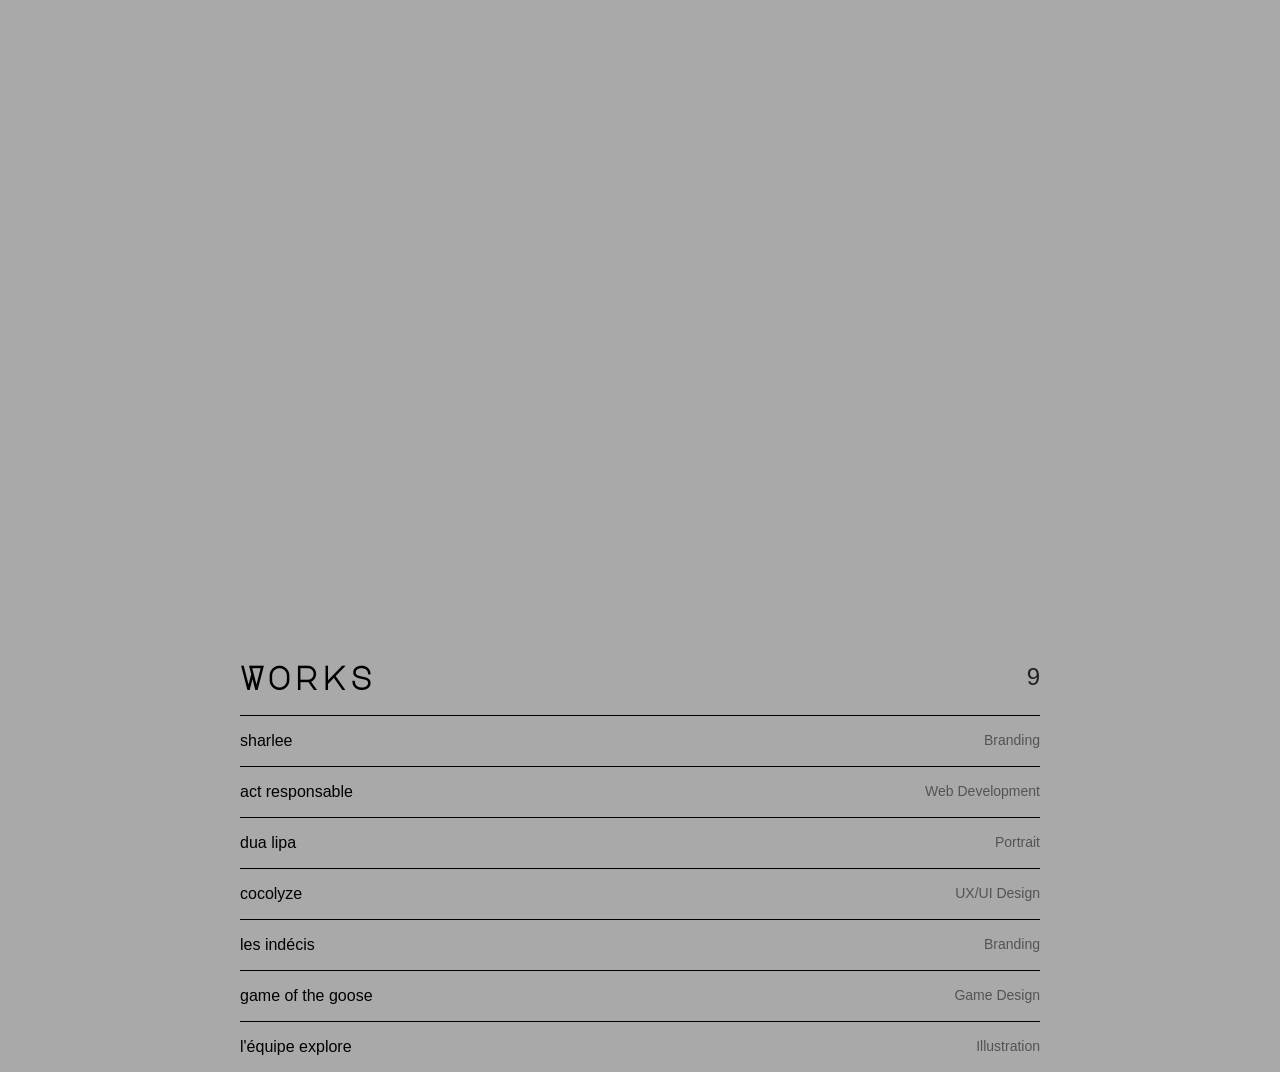
<file: 000index.html>
<!DOCTYPE html>
<html lang="en">
<head>
    <meta charset="UTF-8">
    <meta name="viewport" content="width=device-width, initial-scale=1.0">
    <title>dduyg/WRKS</title>
    <link href="https://fonts.googleapis.com/css2?family=Major+Mono+Display&display=swap" rel="stylesheet">
    <style>
        body {
            margin: 0;
            padding: 0;
            background-color: #A9A9A9;
            color: black;
            font-family: Arial, sans-serif;
        }     
        main {
            width: 90%;
            max-width: 800px;
            margin: 50% auto 0;
        }
        
        header {
            display: flex;
            justify-content: space-between;
            align-items: center;
        }
        header h1 {
            font-size: 2rem;
            letter-spacing: 0.1em;
            font-family: "Major Mono Display", monospace;
        }
        header .number {
            font-size: 1.5rem;
            opacity: 0.8;       
        }
        
        .item {
            display: flex;
            justify-content: space-between;
            padding: 1rem 0;
            border-top: 0.09375em solid;
        }
        .name {
            text-transform: lowercase;
        }
        .type {
            font-size: 14px;
            opacity: 0.5;
        }
    </style>
</head>
<body>
<main>
    <header>
        <h1>Works</h1>
        <span class="number">9</span>
    </header>
        
        <div class="item">
            <span class="name">sharlee</span>
            <span class="type">Branding</span>
        </div>
        <div class="item">
            <span class="name">act responsable</span>
            <span class="type">Web Development</span>
        </div>
        <div class="item">
            <span class="name">dua lipa</span>
            <span class="type">Portrait</span>
        </div>
        <div class="item">
            <span class="name">cocolyze</span>
            <span class="type">UX/UI Design</span>
        </div>
        <div class="item">
            <span class="name">les indécis</span>
            <span class="type">Branding</span>
        </div>
        <div class="item">
            <span class="name">game of the goose</span>
            <span class="type">Game Design</span>
        </div>
        <div class="item">
            <span class="name">l'équipe explore</span>
            <span class="type">Illustration</span>
        </div>
</main>
</body>
</html>
</file>
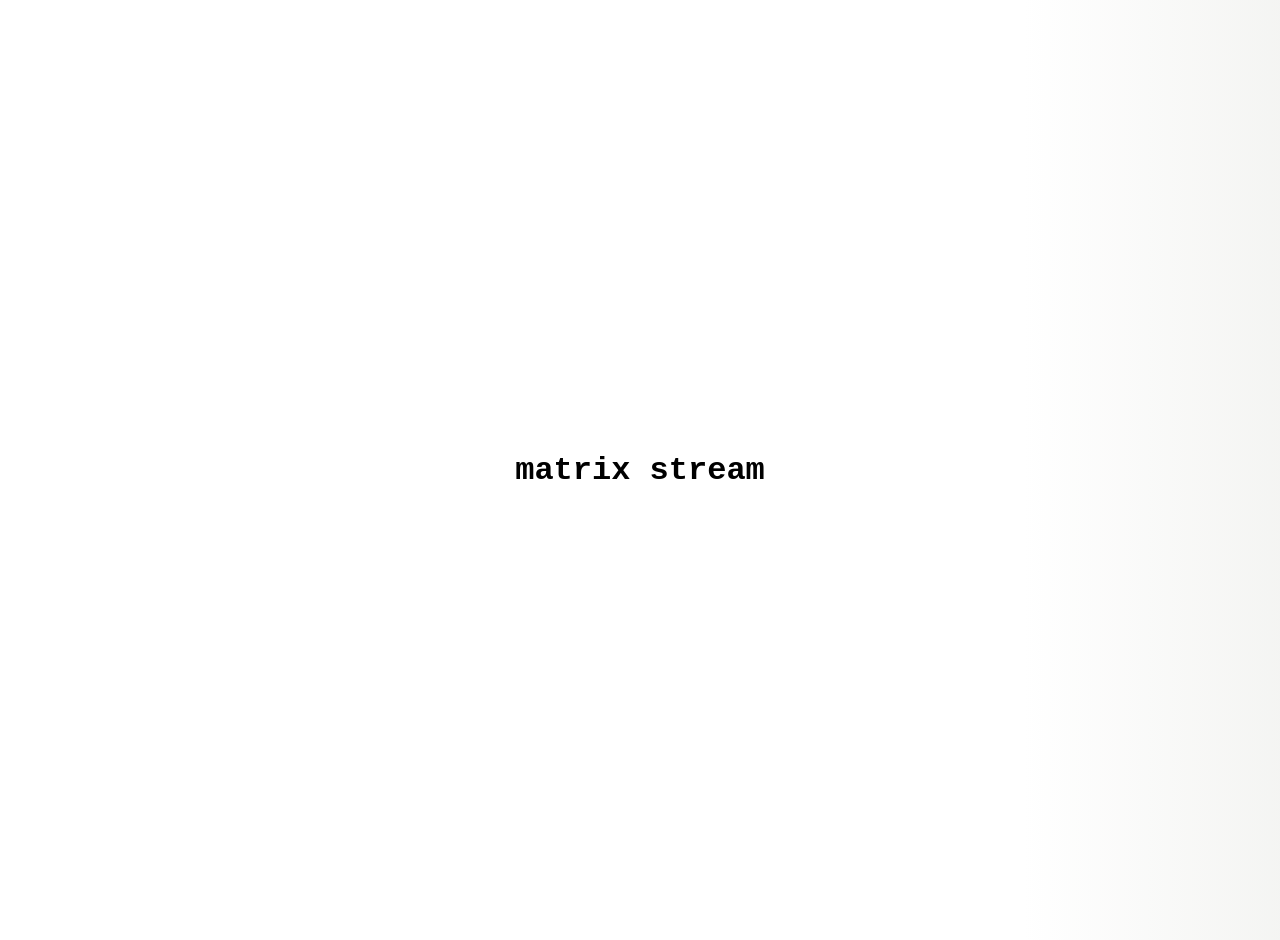
<file: Fonts✒️dex.html>
<!DOCTYPE html>
<html lang="en">
<head>
  <meta charset="UTF-8">
  <meta name="viewport" content="width=device-width, initial-scale=1.0">
  <title>Liminal Loop</title>
  <style>    
@font-face {
  font-family: "Apres RE";
  src: url("https://c-p.rmcdn1.net/hosted-fonts/webtype-fallback/Apres RE/Montserrat-BoldItalic.woff2") format("woff2");
  font-style: italic;
  font-weight: 700;
}
@font-face {
  font-family: "Apres RE";
  src: url("https://c-p.rmcdn1.net/hosted-fonts/webtype-fallback/Apres RE/Montserrat-Bold.woff2") format("woff2");
  font-style: normal;
  font-weight: 700;
}
@font-face {
  font-family: "Apres RE";
  src: url("https://c-p.rmcdn1.net/hosted-fonts/webtype-fallback/Apres RE/Montserrat-Italic.woff2") format("woff2");
  font-style: italic;
  font-weight: 400;
}
@font-face {
  font-family: "Apres RE";
  src: url("https://c-p.rmcdn1.net/hosted-fonts/webtype-fallback/Apres RE/Montserrat-Regular.woff2") format("woff2");
  font-style: normal;
  font-weight: 400;
}
@font-face {
  font-family: "Benton Modern RE";
  src: url("https://c-p.rmcdn1.net/hosted-fonts/webtype-fallback/Benton Modern RE/Lora-BoldItalic.woff2") format("woff2");
  font-style: italic;
  font-weight: 700;
}
@font-face {
  font-family: "Benton Modern RE";
  src: url("https://c-p.rmcdn1.net/hosted-fonts/webtype-fallback/Benton Modern RE/Lora-Bold.woff2") format("woff2");
  font-style: normal;
  font-weight: 700;
}
@font-face {
  font-family: "Benton Modern RE";
  src: url("https://c-p.rmcdn1.net/hosted-fonts/webtype-fallback/Benton Modern RE/Lora-Italic.woff2") format("woff2");
  font-style: italic;
  font-weight: 400;
}
@font-face {
  font-family: "Benton Modern RE";
  src: url("https://c-p.rmcdn1.net/hosted-fonts/webtype-fallback/Benton Modern RE/Lora-Regular.woff2") format("woff2");
  font-style: normal;
  font-weight: 400;
}
@font-face {
  font-family: "Benton Sans RE";
  src: url("https://c-p.rmcdn1.net/hosted-fonts/webtype-fallback/Benton Sans RE/OpenSans-BoldItalic.woff2") format("woff2");
  font-style: italic;
  font-weight: 700;
}
@font-face {
  font-family: "Benton Sans RE";
  src: url("https://c-p.rmcdn1.net/hosted-fonts/webtype-fallback/Benton Sans RE/OpenSans-Bold.woff2") format("woff2");
  font-style: normal;
  font-weight: 700;
}
@font-face {
  font-family: "Benton Sans RE";
  src: url("https://c-p.rmcdn1.net/hosted-fonts/webtype-fallback/Benton Sans RE/OpenSans-Italic.woff2") format("woff2");
  font-style: italic;
  font-weight: 400;
}
@font-face {
  font-family: "Benton Sans RE";
  src: url("https://c-p.rmcdn1.net/hosted-fonts/webtype-fallback/Benton Sans RE/OpenSans-Regular.woff2") format("woff2");
  font-style: normal;
  font-weight: 400;
}
@font-face {
  font-family: "Calibri";
  src: url("https://c-p.rmcdn1.net/hosted-fonts/webtype-fallback/Calibri/OpenSans-Bold.woff2") format("woff2");
  font-style: normal;
  font-weight: 700;
}
@font-face {
  font-family: "Calibri";
  src: url("https://c-p.rmcdn1.net/hosted-fonts/webtype-fallback/Calibri/OpenSans-Italic.woff2") format("woff2");
  font-style: italic;
  font-weight: 400;
}
@font-face {
  font-family: "Calibri";
  src: url("https://c-p.rmcdn1.net/hosted-fonts/webtype-fallback/Calibri/OpenSans-Regular.woff2") format("woff2");
  font-style: normal;
  font-weight: 400;
}
@font-face {
  font-family: "Farnham Display";
  src: url("https://c-p.rmcdn1.net/hosted-fonts/webtype-fallback/Farnham Display/PlayfairDisplay-Italic.woff2") format("woff2");
  font-style: italic;
  font-weight: 300;
}
@font-face {
  font-family: "Farnham Display";
  src: url("https://c-p.rmcdn1.net/hosted-fonts/webtype-fallback/Farnham Display/PlayfairDisplay-Regular.woff2") format("woff2");
  font-style: normal;
  font-weight: 300;
}
@font-face {
  font-family: "Farnham Text";
  src: url("https://c-p.rmcdn1.net/hosted-fonts/webtype-fallback/Farnham Text/PlayfairDisplay-BoldItalic.woff2") format("woff2");
  font-style: italic;
  font-weight: 700;
}
@font-face {
  font-family: "Farnham Text";
  src: url("https://c-p.rmcdn1.net/hosted-fonts/webtype-fallback/Farnham Text/PlayfairDisplay-Bold.woff2") format("woff2");
  font-style: normal;
  font-weight: 700;
}
@font-face {
  font-family: "Farnham Text";
  src: url("https://c-p.rmcdn1.net/hosted-fonts/webtype-fallback/Farnham Text/PlayfairDisplay-MediumItalic.woff2") format("woff2");
  font-style: italic;
  font-weight: 400;
}
@font-face {
  font-family: "Farnham Text";
  src: url("https://c-p.rmcdn1.net/hosted-fonts/webtype-fallback/Farnham Text/PlayfairDisplay-Medium.woff2") format("woff2");
  font-style: normal;
  font-weight: 400;
}
@font-face {
  font-family: "Freight Big";
  src: url("https://c-p.rmcdn1.net/hosted-fonts/webtype-fallback/Freight Big/PlayfairDisplay-Black.woff2") format("woff2");
  font-style: normal;
  font-weight: 900;
}
@font-face {
  font-family: "Freight Big";
  src: url("https://c-p.rmcdn1.net/hosted-fonts/webtype-fallback/Freight Big/PlayfairDisplay-Bold.woff2") format("woff2");
  font-style: normal;
  font-weight: 700;
}
@font-face {
  font-family: "Freight Big";
  src: url("https://c-p.rmcdn1.net/hosted-fonts/webtype-fallback/Freight Big/PlayfairDisplay-Medium.woff2") format("woff2");
  font-style: normal;
  font-weight: 500;
}
@font-face {
  font-family: "Georgia Pro";
  src: url("https://c-p.rmcdn1.net/hosted-fonts/webtype-fallback/Georgia Pro/Gelasio-Bold.woff2") format("woff2");
  font-style: normal;
  font-weight: 900;
}
@font-face {
  font-family: "Georgia Pro";
  src: url("https://c-p.rmcdn1.net/hosted-fonts/webtype-fallback/Georgia Pro/Gelasio-BoldItalic.woff2") format("woff2");
  font-style: italic;
  font-weight: 700;
}
@font-face {
  font-family: "Georgia Pro";
  src: url("https://c-p.rmcdn1.net/hosted-fonts/webtype-fallback/Georgia Pro/Gelasio-Bold.woff2") format("woff2");
  font-style: normal;
  font-weight: 700;
}
@font-face {
  font-family: "Georgia Pro";
  src: url("https://c-p.rmcdn1.net/hosted-fonts/webtype-fallback/Georgia Pro/Gelasio-Italic.woff2") format("woff2");
  font-style: italic;
  font-weight: 400;
}
@font-face {
  font-family: "Georgia Pro";
  src: url("https://c-p.rmcdn1.net/hosted-fonts/webtype-fallback/Georgia Pro/Gelasio-SemiBoldItalic.woff2") format("woff2");
  font-style: italic;
  font-weight: 600;
}
@font-face {
  font-family: "Georgia Pro";
  src: url("https://c-p.rmcdn1.net/hosted-fonts/webtype-fallback/Georgia Pro/Gelasio-SemiBold.woff2") format("woff2");
  font-style: normal;
  font-weight: 600;
}
@font-face {
  font-family: "Georgia Pro";
  src: url("https://c-p.rmcdn1.net/hosted-fonts/webtype-fallback/Georgia Pro/Gelasio-Regular.woff2") format("woff2");
  font-style: normal;
  font-weight: 400;
}
@font-face {
  font-family: "Gill Sans";
  src: url("https://c-p.rmcdn1.net/hosted-fonts/webtype-fallback/Gill Sans/Cabin-Bold.woff2") format("woff2");
  font-style: normal;
  font-weight: 700;
}
@font-face {
  font-family: "Gill Sans";
  src: url("https://c-p.rmcdn1.net/hosted-fonts/webtype-fallback/Gill Sans/Cabin-Italic.woff2") format("woff2");
  font-style: italic;
  font-weight: 400;
}
@font-face {
  font-family: "Gill Sans";
  src: url("https://c-p.rmcdn1.net/hosted-fonts/webtype-fallback/Gill Sans/Cabin-Regular.woff2") format("woff2");
  font-style: normal;
  font-weight: 300;
}
@font-face {
  font-family: "Gill Sans";
  src: url("https://c-p.rmcdn1.net/hosted-fonts/webtype-fallback/Gill Sans/Cabin-Regular.woff2") format("woff2");
  font-style: normal;
  font-weight: 400;
}
@font-face {
  font-family: "News Gothic";
  src: url("https://c-p.rmcdn1.net/hosted-fonts/webtype-fallback/News Gothic/NewsCycle-Bold.woff2") format("woff2");
  font-style: italic;
  font-weight: 700;
}
@font-face {
  font-family: "News Gothic";
  src: url("https://c-p.rmcdn1.net/hosted-fonts/webtype-fallback/News Gothic/NewsCycle-Bold.woff2") format("woff2");
  font-style: normal;
  font-weight: 700;
}
@font-face {
  font-family: "News Gothic";
  src: url("https://c-p.rmcdn1.net/hosted-fonts/webtype-fallback/News Gothic/NewsCycle-Regular.woff2") format("woff2");
  font-style: italic;
  font-weight: 400;
}
@font-face {
  font-family: "News Gothic";
  src: url("https://c-p.rmcdn1.net/hosted-fonts/webtype-fallback/News Gothic/NewsCycle-Regular.woff2") format("woff2");
  font-style: normal;
  font-weight: 400;
}
@font-face {
  font-family: "Nitti";
  src: url("https://c-p.rmcdn1.net/hosted-fonts/webtype-fallback/Nitti/SplineSansMono-LightItalic.woff2") format("woff2");
  font-style: italic;
  font-weight: 300;
}
@font-face {
  font-family: "Nitti";
  src: url("https://c-p.rmcdn1.net/hosted-fonts/webtype-fallback/Nitti/SplineSansMono-Light.woff2") format("woff2");
  font-style: normal;
  font-weight: 300;
}
@font-face {
  font-family: "Nitti";
  src: url("https://c-p.rmcdn1.net/hosted-fonts/webtype-fallback/Nitti/SplineSansMono-Medium.woff2") format("woff2");
  font-style: normal;
  font-weight: 500;
}
@font-face {
  font-family: "Nobel";
  src: url("https://c-p.rmcdn1.net/hosted-fonts/webtype-fallback/Nobel/JosefinSans-Bold.woff2") format("woff2");
  font-style: normal;
  font-weight: 700;
}
@font-face {
  font-family: "Nobel";
  src: url("https://c-p.rmcdn1.net/hosted-fonts/webtype-fallback/Nobel/JosefinSans-LightItalic.woff2") format("woff2");
  font-style: italic;
  font-weight: 300;
}
@font-face {
  font-family: "Nobel";
  src: url("https://c-p.rmcdn1.net/hosted-fonts/webtype-fallback/Nobel/JosefinSans-Light.woff2") format("woff2");
  font-style: normal;
  font-weight: 300;
}
@font-face {
  font-family: "Nobel";
  src: url("https://c-p.rmcdn1.net/hosted-fonts/webtype-fallback/Nobel/JosefinSans-ExtraLight.woff2") format("woff2");
  font-style: normal;
  font-weight: 200;
}
@font-face {
  font-family: "Nobel";
  src: url("https://c-p.rmcdn1.net/hosted-fonts/webtype-fallback/Nobel/JosefinSans-Italic.woff2") format("woff2");
  font-style: italic;
  font-weight: 400;
}
@font-face {
  font-family: "Nobel";
  src: url("https://c-p.rmcdn1.net/hosted-fonts/webtype-fallback/Nobel/JosefinSans-Regular.woff2") format("woff2");
  font-style: normal;
  font-weight: 400;
}
@font-face {
  font-family: "Parkinson";
  src: url("https://c-p.rmcdn1.net/hosted-fonts/webtype-fallback/Parkinson/Lora-Bold.woff2") format("woff2");
  font-style: normal;
  font-weight: 700;
}
@font-face {
  font-family: "Parkinson";
  src: url("https://c-p.rmcdn1.net/hosted-fonts/webtype-fallback/Parkinson/Lora-Italic.woff2") format("woff2");
  font-style: italic;
  font-weight: 400;
}
@font-face {
  font-family: "Parkinson";
  src: url("https://c-p.rmcdn1.net/hosted-fonts/webtype-fallback/Parkinson/Lora-Medium.woff2") format("woff2");
  font-style: normal;
  font-weight: 500;
}
@font-face {
  font-family: "Parkinson";
  src: url("https://c-p.rmcdn1.net/hosted-fonts/webtype-fallback/Parkinson/Lora-Regular.woff2") format("woff2");
  font-style: normal;
  font-weight: 400;
}
@font-face {
  font-family: "Scout RE";
  src: url("https://c-p.rmcdn1.net/hosted-fonts/webtype-fallback/Scout RE/NotoSansDisplay-BoldItalic.woff2") format("woff2");
  font-style: italic;
  font-weight: 700;
}
@font-face {
  font-family: "Scout RE";
  src: url("https://c-p.rmcdn1.net/hosted-fonts/webtype-fallback/Scout RE/NotoSansDisplay-Bold.woff2") format("woff2");
  font-style: normal;
  font-weight: 700;
}
@font-face {
  font-family: "Scout RE";
  src: url("https://c-p.rmcdn1.net/hosted-fonts/webtype-fallback/Scout RE/NotoSansDisplay-Italic.woff2") format("woff2");
  font-style: italic;
  font-weight: 400;
}
@font-face {
  font-family: "Scout RE";
  src: url("https://c-p.rmcdn1.net/hosted-fonts/webtype-fallback/Scout RE/NotoSansDisplay-Regular.woff2") format("woff2");
  font-style: normal;
  font-weight: 400;
}
@font-face {
  font-family: "Sweet Sans";
  src: url("https://c-p.rmcdn1.net/hosted-fonts/webtype-fallback/Sweet Sans/Raleway-Bold.woff2") format("woff2");
  font-style: normal;
  font-weight: 700;
}
@font-face {
  font-family: "Sweet Sans";
  src: url("https://c-p.rmcdn1.net/hosted-fonts/webtype-fallback/Sweet Sans/Raleway-Italic.woff2") format("woff2");
  font-style: italic;
  font-weight: 400;
}
@font-face {
  font-family: "Sweet Sans";
  src: url("https://c-p.rmcdn1.net/hosted-fonts/webtype-fallback/Sweet Sans/Raleway-Light.woff2") format("woff2");
  font-style: normal;
  font-weight: 300;
}
@font-face {
  font-family: "Sweet Sans";
  src: url("https://c-p.rmcdn1.net/hosted-fonts/webtype-fallback/Sweet Sans/Raleway-Medium.woff2") format("woff2");
  font-style: normal;
  font-weight: 500;
}
@font-face {
  font-family: "Sweet Sans";
  src: url("https://c-p.rmcdn1.net/hosted-fonts/webtype-fallback/Sweet Sans/Raleway-Regular.woff2") format("woff2");
  font-style: normal;
  font-weight: 400;
}
@font-face {
  font-family: "Telefon";
  src: url("https://c-p.rmcdn1.net/hosted-fonts/webtype-fallback/Telefon/Jost-Bold.woff2") format("woff2");
  font-style: normal;
  font-weight: 700;
}
@font-face {
  font-family: "Telefon";
  src: url("https://c-p.rmcdn1.net/hosted-fonts/webtype-fallback/Telefon/Jost-Regular.woff2") format("woff2");
  font-style: normal;
  font-weight: 400;
}
@font-face {
  font-family: "Trio Grotesk";
  src: url("https://c-p.rmcdn1.net/hosted-fonts/webtype-fallback/Trio Grotesk/Rubik-Medium.woff2") format("woff2");
  font-style: normal;
  font-weight: 500;
}
@font-face {
  font-family: "Trio Grotesk";
  src: url("https://c-p.rmcdn1.net/hosted-fonts/webtype-fallback/Trio Grotesk/Rubik-Regular.woff2") format("woff2");
  font-style: normal;
  font-weight: 400;
}

@font-face {
  font-family: "Austin";
  src: url("https://c-p.rmcdn1.net/hosted-fonts/typetoday/AustinCy-Roman-Web.woff2") format("woff2"),
       url("https://c-p.rmcdn1.net/hosted-fonts/typetoday/AustinCy-Roman-Web.woff") format("woff");
  font-style: normal;
  font-weight: 400;
}
@font-face {
  font-family: "Austin";
  src: url("https://c-p.rmcdn1.net/hosted-fonts/typetoday/AustinCy-Roman Italic-Web.woff2") format("woff2"),
       url("https://c-p.rmcdn1.net/hosted-fonts/typetoday/AustinCy-Roman Italic-Web.woff") format("woff");
  font-style: italic;
  font-weight: 400;
}
@font-face {
  font-family: "Austin";
  src: url("https://c-p.rmcdn1.net/hosted-fonts/typetoday/AustinCy-Italic-Web.woff2") format("woff2"),
       url("https://c-p.rmcdn1.net/hosted-fonts/typetoday/AustinCy-Italic-Web.woff") format("woff");
  font-style: italic;
  font-weight: 400;
}
@font-face {
  font-family: "Austin";
  src: url("https://c-p.rmcdn1.net/hosted-fonts/typetoday/AustinCy-Semibold-Web.woff2") format("woff2"),
       url("https://c-p.rmcdn1.net/hosted-fonts/typetoday/AustinCy-Semibold-Web.woff") format("woff");
  font-style: normal;
  font-weight: 600;
}
@font-face {
  font-family: "Austin";
  src: url("https://c-p.rmcdn1.net/hosted-fonts/typetoday/AustinCy-Semibold Italic-Web.woff2") format("woff2"),
       url("https://c-p.rmcdn1.net/hosted-fonts/typetoday/AustinCy-Semibold Italic-Web.woff") format("woff");
  font-style: italic;
  font-weight: 600;
}
@font-face {
  font-family: "Austin";
  src: url("https://c-p.rmcdn1.net/hosted-fonts/typetoday/AustinCy-Bold-Web.woff2") format("woff2"),
       url("https://c-p.rmcdn1.net/hosted-fonts/typetoday/AustinCy-Bold-Web.woff") format("woff");
  font-style: normal;
  font-weight: 700;
}
@font-face {
  font-family: "Austin";
  src: url("https://c-p.rmcdn1.net/hosted-fonts/typetoday/AustinCy-Bold Italic-Web.woff2") format("woff2"),
       url("https://c-p.rmcdn1.net/hosted-fonts/typetoday/AustinCy-Bold Italic-Web.woff") format("woff");
  font-style: italic;
  font-weight: 700;
}
@font-face {
  font-family: "Austin";
  src: url("https://c-p.rmcdn1.net/hosted-fonts/typetoday/AustinCy-Fat-Web.woff2") format("woff2"),
       url("https://c-p.rmcdn1.net/hosted-fonts/typetoday/AustinCy-Fat-Web.woff") format("woff");
  font-style: normal;
  font-weight: 700;
}
@font-face {
  font-family: "Austin";
  src: url("https://c-p.rmcdn1.net/hosted-fonts/typetoday/AustinCy-Ultra-Web.woff2") format("woff2"),
       url("https://c-p.rmcdn1.net/hosted-fonts/typetoday/AustinCy-Ultra-Web.woff") format("woff");
  font-style: normal;
  font-weight: 900;
}
@font-face {
  font-family: "Austin";
  src: url("https://c-p.rmcdn1.net/hosted-fonts/typetoday/AustinCy-UltraItalic-Web.woff2") format("woff2"),
       url("https://c-p.rmcdn1.net/hosted-fonts/typetoday/AustinCy-UltraItalic-Web.woff") format("woff");
  font-style: italic;
  font-weight: 900;
}
@font-face {
  font-family: "Dala Floda";
  src: url("https://c-p.rmcdn1.net/hosted-fonts/typetoday/DalaFlodaCy-Fat-Web.woff2") format("woff2"),
       url("https://c-p.rmcdn1.net/hosted-fonts/typetoday/DalaFlodaCy-Fat-Web.woff") format("woff");
  font-style: normal;
  font-weight: 800;
}
@font-face {
  font-family: "Druk Condensed";
  src: url("https://c-p.rmcdn1.net/hosted-fonts/typetoday/DrukCondCy-Super-Web.woff2") format("woff2"),
       url("https://c-p.rmcdn1.net/hosted-fonts/typetoday/DrukCondCy-Super-Web.woff") format("woff");
  font-style: normal;
  font-weight: 800;
}
@font-face {
  font-family: "Druk Condensed";
  src: url("https://c-p.rmcdn1.net/hosted-fonts/typetoday/DrukXCondCy-Super-Web.woff2") format("woff2"),
       url("https://c-p.rmcdn1.net/hosted-fonts/typetoday/DrukXCondCy-Super-Web.woff") format("woff");
  font-style: normal;
  font-weight: 900;
}
@font-face {
  font-family: "Druk Wide";
  src: url("https://c-p.rmcdn1.net/hosted-fonts/typetoday/DrukWideCy-Bold-Web.woff2") format("woff2"),
       url("https://c-p.rmcdn1.net/hosted-fonts/typetoday/DrukWideCy-Bold-Web.woff") format("woff");
  font-style: normal;
  font-weight: 700;
}
@font-face {
  font-family: "Druk Wide";
  src: url("https://c-p.rmcdn1.net/hosted-fonts/typetoday/DrukWideCy-Super-Web.woff2") format("woff2"),
       url("https://c-p.rmcdn1.net/hosted-fonts/typetoday/DrukWideCy-Super-Web.woff") format("woff");
  font-style: normal;
  font-weight: 900;
}
@font-face {
  font-family: "Giorgio Sans";
  src: url("https://c-p.rmcdn1.net/hosted-fonts/typetoday/GiorgioSansLC-Thin-Web.woff2") format("woff2"),
       url("https://c-p.rmcdn1.net/hosted-fonts/typetoday/GiorgioSansLC-Thin-Web.woff") format("woff");
  font-style: normal;
  font-weight: 100;
}
@font-face {
  font-family: "Giorgio Sans";
  src: url("https://c-p.rmcdn1.net/hosted-fonts/typetoday/GiorgioSansLC-Regular-Web.woff2") format("woff2"),
       url("https://c-p.rmcdn1.net/hosted-fonts/typetoday/GiorgioSansLC-Regular-Web.woff") format("woff");
  font-style: normal;
  font-weight: 400;
}
@font-face {
  font-family: "Giorgio Sans";
  src: url("https://c-p.rmcdn1.net/hosted-fonts/typetoday/GiorgioSansLC-RegularItalic-Web.woff2") format("woff2"),
       url("https://c-p.rmcdn1.net/hosted-fonts/typetoday/GiorgioSansLC-RegularItalic-Web.woff") format("woff");
  font-style: italic;
  font-weight: 400;
}
@font-face {
  font-family: "Giorgio Sans";
  src: url("https://c-p.rmcdn1.net/hosted-fonts/typetoday/GiorgioSansLC-Medium-Web.woff2") format("woff2"),
       url("https://c-p.rmcdn1.net/hosted-fonts/typetoday/GiorgioSansLC-Medium-Web.woff") format("woff");
  font-style: normal;
  font-weight: 500;
}
@font-face {
  font-family: "Giorgio Sans";
  src: url("https://c-p.rmcdn1.net/hosted-fonts/typetoday/GiorgioSansLC-Bold-Web.woff2") format("woff2"),
       url("https://c-p.rmcdn1.net/hosted-fonts/typetoday/GiorgioSansLC-Bold-Web.woff") format("woff");
  font-style: normal;
  font-weight: 700;
}
@font-face {
  font-family: "Giorgio Sans";
  src: url("https://c-p.rmcdn1.net/hosted-fonts/typetoday/GiorgioSansLC-BoldItalic-Web.woff2") format("woff2"),
       url("https://c-p.rmcdn1.net/hosted-fonts/typetoday/GiorgioSansLC-BoldItalic-Web.woff") format("woff");
  font-style: italic;
  font-weight: 700;
}
@font-face {
  font-family: "Giorgio Sans";
  src: url("https://c-p.rmcdn1.net/hosted-fonts/typetoday/GiorgioSansLC-Heavy-Web.woff2") format("woff2"),
       url("https://c-p.rmcdn1.net/hosted-fonts/typetoday/GiorgioSansLC-Heavy-Web.woff") format("woff");
  font-style: normal;
  font-weight: 800;
}
@font-face {
  font-family: "Giorgio Sans";
  src: url("https://c-p.rmcdn1.net/hosted-fonts/typetoday/GiorgioSansLC-Black-Web.woff2") format("woff2"),
       url("https://c-p.rmcdn1.net/hosted-fonts/typetoday/GiorgioSansLC-Black-Web.woff") format("woff");
  font-style: normal;
  font-weight: 900;
}
@font-face {
  font-family: "Graphik";
  src: url("https://c-p.rmcdn1.net/hosted-fonts/typetoday/GraphikLC-Thin-Web.woff2") format("woff2"),
       url("https://c-p.rmcdn1.net/hosted-fonts/typetoday/GraphikLC-Thin-Web.woff") format("woff");
  font-style: normal;
  font-weight: 100;
}
@font-face {
  font-family: "Graphik";
  src: url("https://c-p.rmcdn1.net/hosted-fonts/typetoday/GraphikLC-ExtraLight-Web.woff2") format("woff2"),
       url("https://c-p.rmcdn1.net/hosted-fonts/typetoday/GraphikLC-ExtraLight-Web.woff") format("woff");
  font-style: normal;
  font-weight: 200;
}
@font-face {
  font-family: "Graphik";
  src: url("https://c-p.rmcdn1.net/hosted-fonts/typetoday/GraphikLC-Light-Web.woff2") format("woff2"),
       url("https://c-p.rmcdn1.net/hosted-fonts/typetoday/GraphikLC-Light-Web.woff") format("woff");
  font-style: normal;
  font-weight: 300;
}
@font-face {
  font-family: "Graphik";
  src: url("https://c-p.rmcdn1.net/hosted-fonts/typetoday/GraphikLC-Regular-Web.woff2") format("woff2"),
       url("https://c-p.rmcdn1.net/hosted-fonts/typetoday/GraphikLC-Regular-Web.woff") format("woff");
  font-style: normal;
  font-weight: 400;
}
@font-face {
  font-family: "Graphik";
  src: url("https://c-p.rmcdn1.net/hosted-fonts/typetoday/GraphikLC-RegularItalic-Web.woff2") format("woff2"),
       url("https://c-p.rmcdn1.net/hosted-fonts/typetoday/GraphikLC-RegularItalic-Web.woff") format("woff");
  font-style: italic;
  font-weight: 400;
}
@font-face {
  font-family: "Graphik";
  src: url("https://c-p.rmcdn1.net/hosted-fonts/typetoday/GraphikLC-Medium-Web.woff2") format("woff2"),
       url("https://c-p.rmcdn1.net/hosted-fonts/typetoday/GraphikLC-Medium-Web.woff") format("woff");
  font-style: normal;
  font-weight: 500;
}
@font-face {
  font-family: "Graphik";
  src: url("https://c-p.rmcdn1.net/hosted-fonts/typetoday/GraphikLC-Medium Italic-Web.woff2") format("woff2"),
       url("https://c-p.rmcdn1.net/hosted-fonts/typetoday/GraphikLC-Medium Italic-Web.woff") format("woff");
  font-style: italic;
  font-weight: 500;
}
@font-face {
  font-family: "Graphik";
  src: url("https://c-p.rmcdn1.net/hosted-fonts/typetoday/GraphikLC-Bold-Web.woff2") format("woff2"),
       url("https://c-p.rmcdn1.net/hosted-fonts/typetoday/GraphikLC-Bold-Web.woff") format("woff");
  font-style: normal;
  font-weight: 700;
}
@font-face {
  font-family: "Graphik";
  src: url("https://c-p.rmcdn1.net/hosted-fonts/typetoday/GraphikLC-BoldItalic-Web.woff2") format("woff2"),
       url("https://c-p.rmcdn1.net/hosted-fonts/typetoday/GraphikLC-BoldItalic-Web.woff") format("woff");
  font-style: italic;
  font-weight: 700;
}
@font-face {
  font-family: "Graphik";
  src: url("https://c-p.rmcdn1.net/hosted-fonts/typetoday/GraphikLC-Black-Web.woff2") format("woff2"),
       url("https://c-p.rmcdn1.net/hosted-fonts/typetoday/GraphikLC-Black-Web.woff") format("woff");
  font-style: normal;
  font-weight: 800;
}
@font-face {
  font-family: "Graphik";
  src: url("https://c-p.rmcdn1.net/hosted-fonts/typetoday/GraphikLC-Super-Web.woff2") format("woff2"),
       url("https://c-p.rmcdn1.net/hosted-fonts/typetoday/GraphikLC-Super-Web.woff") format("woff");
  font-style: normal;
  font-weight: 900;
}
@font-face {
  font-family: "Kazimir";
  src: url("https://c-p.rmcdn1.net/hosted-fonts/typetoday/Kazimir-Web-Regular.woff2") format("woff2"),
       url("https://c-p.rmcdn1.net/hosted-fonts/typetoday/Kazimir-Web-Regular.woff") format("woff");
  font-style: normal;
  font-weight: 400;
}
@font-face {
  font-family: "Kazimir";
  src: url("https://c-p.rmcdn1.net/hosted-fonts/typetoday/Kazimir-Web-Medium.woff2") format("woff2"),
       url("https://c-p.rmcdn1.net/hosted-fonts/typetoday/Kazimir-Web-Medium.woff") format("woff");
  font-style: normal;
  font-weight: 500;
}
@font-face {
  font-family: "Kazimir";
  src: url("https://c-p.rmcdn1.net/hosted-fonts/typetoday/Kazimir-Web-Bold.woff2") format("woff2"),
       url("https://c-p.rmcdn1.net/hosted-fonts/typetoday/Kazimir-Web-Bold.woff") format("woff");
  font-style: normal;
  font-weight: 700;
}
@font-face {
  font-family: "Kazimir";
  src: url("https://c-p.rmcdn1.net/hosted-fonts/typetoday/Kazimir-Web-Black.woff2") format("woff2"),
       url("https://c-p.rmcdn1.net/hosted-fonts/typetoday/Kazimir-Web-Black.woff") format("woff");
  font-style: normal;
  font-weight: 900;
}
@font-face {
  font-family: "Kazimir Text";
  src: url("https://c-p.rmcdn1.net/hosted-fonts/typetoday/KazimirText-Hairline_web.woff2") format("woff2"),
       url("https://c-p.rmcdn1.net/hosted-fonts/typetoday/KazimirText-Hairline_web.woff") format("woff");
  font-style: normal;
  font-weight: 100;
}
@font-face {
  font-family: "Kazimir Text";
  src: url("https://c-p.rmcdn1.net/hosted-fonts/typetoday/KazimirText-Book_web.woff2") format("woff2"),
       url("https://c-p.rmcdn1.net/hosted-fonts/typetoday/KazimirText-Book_web.woff") format("woff");
  font-style: normal;
  font-weight: 300;
}
@font-face {
  font-family: "Kazimir Text";
  src: url("https://c-p.rmcdn1.net/hosted-fonts/typetoday/KazimirText-Regular_web.woff2") format("woff2"),
       url("https://c-p.rmcdn1.net/hosted-fonts/typetoday/KazimirText-Regular_web.woff") format("woff");
  font-style: normal;
  font-weight: 400;
}
@font-face {
  font-family: "Kazimir Text";
  src: url("https://c-p.rmcdn1.net/hosted-fonts/typetoday/KazimirText-Bold_web.woff2") format("woff2"),
       url("https://c-p.rmcdn1.net/hosted-fonts/typetoday/KazimirText-Bold_web.woff") format("woff");
  font-style: normal;
  font-weight: 700;
}
@font-face {
  font-family: "Karloff Negative";
  src: url("https://c-p.rmcdn1.net/hosted-fonts/typetoday/KarloffNegativePro-Web-Regular.woff2") format("woff2"),
       url("https://c-p.rmcdn1.net/hosted-fonts/typetoday/KarloffNegativePro-Web-Regular.woff") format("woff");
  font-style: normal;
  font-weight: 400;
}
@font-face {
  font-family: "Karloff Negative";
  src: url("https://c-p.rmcdn1.net/hosted-fonts/typetoday/KarloffNegativePro-Web-Bold.woff2") format("woff2"),
       url("https://c-p.rmcdn1.net/hosted-fonts/typetoday/KarloffNegativePro-Web-Bold.woff") format("woff");
  font-style: normal;
  font-weight: 700;
}
@font-face {
  font-family: "Marlene";
  src: url("https://c-p.rmcdn1.net/hosted-fonts/typetoday/MarleneCy-Web-Light.woff2") format("woff2"),
       url("https://c-p.rmcdn1.net/hosted-fonts/typetoday/MarleneCy-Web-Light.woff") format("woff");
  font-style: normal;
  font-weight: 300;
}
@font-face {
  font-family: "Marlene";
  src: url("https://c-p.rmcdn1.net/hosted-fonts/typetoday/MarleneCy-Web-Bold.woff2") format("woff2"),
       url("https://c-p.rmcdn1.net/hosted-fonts/typetoday/MarleneCy-Web-Bold.woff") format("woff");
  font-style: normal;
  font-weight: 700;
}
@font-face {
  font-family: "Navigo";
  src: url("https://c-p.rmcdn1.net/hosted-fonts/typetoday/Navigo-Thin-Web.woff2") format("woff2"),
       url("https://c-p.rmcdn1.net/hosted-fonts/typetoday/Navigo-Thin-Web.woff") format("woff");
  font-style: normal;
  font-weight: 100;
}
@font-face {
  font-family: "Navigo";
  src: url("https://c-p.rmcdn1.net/hosted-fonts/typetoday/Navigo-Light-Web.woff2") format("woff2"),
       url("https://c-p.rmcdn1.net/hosted-fonts/typetoday/Navigo-Light-Web.woff") format("woff");
  font-style: normal;
  font-weight: 300;
}
@font-face {
  font-family: "Navigo";
  src: url("https://c-p.rmcdn1.net/hosted-fonts/typetoday/Navigo-Regular-Web.woff2") format("woff2"),
       url("https://c-p.rmcdn1.net/hosted-fonts/typetoday/Navigo-Regular-Web.woff") format("woff");
  font-style: normal;
  font-weight: 400;
}
@font-face {
  font-family: "Navigo";
  src: url("https://c-p.rmcdn1.net/hosted-fonts/typetoday/Navigo-Bold-Web.woff2") format("woff2"),
       url("https://c-p.rmcdn1.net/hosted-fonts/typetoday/Navigo-Bold-Web.woff") format("woff");
  font-style: normal;
  font-weight: 700;
}
@font-face {
  font-family: "Navigo";
  src: url("https://c-p.rmcdn1.net/hosted-fonts/typetoday/Navigo-Black-Web.woff2") format("woff2"),
       url("https://c-p.rmcdn1.net/hosted-fonts/typetoday/Navigo-Black-Web.woff") format("woff");
  font-style: normal;
  font-weight: 900;
}
@font-face {
  font-family: "Nekst";
  src: url("https://c-p.rmcdn1.net/hosted-fonts/typetoday/Nekst-Thin-Web.woff2") format("woff2"),
       url("https://c-p.rmcdn1.net/hosted-fonts/typetoday/Nekst-Thin-Web.woff") format("woff");
  font-style: normal;
  font-weight: 100;
}
@font-face {
  font-family: "Nekst";
  src: url("https://c-p.rmcdn1.net/hosted-fonts/typetoday/Nekst-Regular-Web.woff2") format("woff2"),
       url("https://c-p.rmcdn1.net/hosted-fonts/typetoday/Nekst-Regular-Web.woff") format("woff");
  font-style: normal;
  font-weight: 400;
}
@font-face {
  font-family: "Nekst";
  src: url("https://c-p.rmcdn1.net/hosted-fonts/typetoday/Nekst-SemiBold-Web.woff2") format("woff2"),
       url("https://c-p.rmcdn1.net/hosted-fonts/typetoday/Nekst-SemiBold-Web.woff") format("woff");
  font-style: normal;
  font-weight: 600;
}
@font-face {
  font-family: "Nekst";
  src: url("https://c-p.rmcdn1.net/hosted-fonts/typetoday/Nekst-Black-Web.woff2") format("woff2"),
       url("https://c-p.rmcdn1.net/hosted-fonts/typetoday/Nekst-Black-Web.woff") format("woff");
  font-style: normal;
  font-weight: 900;
}
@font-face {
  font-family: "NWT Bodoni";
  src: url("https://c-p.rmcdn1.net/hosted-fonts/typetoday/NWT_Bodoni-Regular-Web.woff2") format("woff2"),
       url("https://c-p.rmcdn1.net/hosted-fonts/typetoday/NWT_Bodoni-Regular-Web.woff") format("woff");
  font-style: normal;
  font-weight: 400;
}
@font-face {
  font-family: "NWT Bodoni";
  src: url("https://c-p.rmcdn1.net/hosted-fonts/typetoday/NWT_Bodoni-Italic-Web.woff2") format("woff2"),
       url("https://c-p.rmcdn1.net/hosted-fonts/typetoday/NWT_Bodoni-Italic-Web.woff") format("woff");
  font-style: italic;
  font-weight: 400;
}
@font-face {
  font-family: "NWT Bodoni";
  src: url("https://c-p.rmcdn1.net/hosted-fonts/typetoday/NWT_Bodoni-Bold-Web.woff2") format("woff2"),
       url("https://c-p.rmcdn1.net/hosted-fonts/typetoday/NWT_Bodoni-Bold-Web.woff") format("woff");
  font-style: normal;
  font-weight: 700;
}
@font-face {
  font-family: "Parmigiano Text Pro";
  src: url("https://c-p.rmcdn1.net/hosted-fonts/typetoday/Parmigiano_Text_Pro-Regular-Web.woff2") format("woff2"),
       url("https://c-p.rmcdn1.net/hosted-fonts/typetoday/Parmigiano_Text_Pro-Regular-Web.woff") format("woff");
  font-style: normal;
  font-weight: 400;
}
@font-face {
  font-family: "Parmigiano Text Pro";
  src: url("https://c-p.rmcdn1.net/hosted-fonts/typetoday/Parmigiano_Text_Pro-Black-Web.woff2") format("woff2"),
       url("https://c-p.rmcdn1.net/hosted-fonts/typetoday/Parmigiano_Text_Pro-Black-Web.woff") format("woff");
  font-style: normal;
  font-weight: 900;
}
@font-face {
  font-family: "Proto Grotesk";
  src: url("https://c-p.rmcdn1.net/hosted-fonts/typetoday/Proto_Grotesk-ExtraLight-Web.woff2") format("woff2"),
       url("https://c-p.rmcdn1.net/hosted-fonts/typetoday/Proto_Grotesk-ExtraLight-Web.woff") format("woff");
  font-style: normal;
  font-weight: 200;
}
@font-face {
  font-family: "Proto Grotesk";
  src: url("https://c-p.rmcdn1.net/hosted-fonts/typetoday/Proto_Grotesk-Light-Web.woff2") format("woff2"),
       url("https://c-p.rmcdn1.net/hosted-fonts/typetoday/Proto_Grotesk-Light-Web.woff") format("woff");
  font-style: normal;
  font-weight: 300;
}
@font-face {
  font-family: "Proto Grotesk";
  src: url("https://c-p.rmcdn1.net/hosted-fonts/typetoday/Proto_Grotesk-Regular-Web.woff2") format("woff2"),
       url("https://c-p.rmcdn1.net/hosted-fonts/typetoday/Proto_Grotesk-Regular-Web.woff") format("woff");
  font-style: normal;
  font-weight: 400;
}
@font-face {
  font-family: "Proto Grotesk";
  src: url("https://c-p.rmcdn1.net/hosted-fonts/typetoday/Proto_Grotesk-Bold-Web.woff2") format("woff2"),
       url("https://c-p.rmcdn1.net/hosted-fonts/typetoday/Proto_Grotesk-Bold-Web.woff") format("woff");
  font-style: normal;
  font-weight: 700;
}
@font-face {
  font-family: "Spektra";
  src: url("https://c-p.rmcdn1.net/hosted-fonts/typetoday/Spektra-Variable-Web.woff2") format("woff2");
  font-style: normal;
  font-weight: 400;
}
@font-face {
  font-family: "Sauber Script";
  src: url("https://c-p.rmcdn1.net/hosted-fonts/typetoday/Sauber_Script-SauberScript-Web.woff2") format("woff2"),
       url("https://c-p.rmcdn1.net/hosted-fonts/typetoday/Sauber_Script-SauberScript-Web.woff") format("woff");
  font-style: italic;
  font-weight: 400;
}
@font-face {
  font-family: "Stratos";
  src: url("https://c-p.rmcdn1.net/hosted-fonts/typetoday/StratosLC-Web-Light.woff2") format("woff2"),
       url("https://c-p.rmcdn1.net/hosted-fonts/typetoday/StratosLC-Web-Light.woff") format("woff");
  font-style: normal;
  font-weight: 300;
}
@font-face {
  font-family: "Stratos";
  src: url("https://c-p.rmcdn1.net/hosted-fonts/typetoday/StratosLC-Web-Regular.woff2") format("woff2"),
       url("https://c-p.rmcdn1.net/hosted-fonts/typetoday/StratosLC-Web-Regular.woff") format("woff");
  font-style: normal;
  font-weight: 400;
}
@font-face {
  font-family: "Stratos";
  src: url("https://c-p.rmcdn1.net/hosted-fonts/typetoday/StratosLC-Web-Italic.woff2") format("woff2"),
       url("https://c-p.rmcdn1.net/hosted-fonts/typetoday/StratosLC-Web-Italic.woff") format("woff");
  font-style: italic;
  font-weight: 400;
}
@font-face {
  font-family: "Stratos";
  src: url("https://c-p.rmcdn1.net/hosted-fonts/typetoday/StratosLC-Web-Medium.woff2") format("woff2"),
       url("https://c-p.rmcdn1.net/hosted-fonts/typetoday/StratosLC-Web-Medium.woff") format("woff");
  font-style: normal;
  font-weight: 500;
}
@font-face {
  font-family: "Stratos";
  src: url("https://c-p.rmcdn1.net/hosted-fonts/typetoday/StratosLC-Web-Bold.woff2") format("woff2"),
       url("https://c-p.rmcdn1.net/hosted-fonts/typetoday/StratosLC-Web-Bold.woff") format("woff");
  font-style: normal;
  font-weight: 700;
}
@font-face {
  font-family: 'Test Domaine Text';
  src: url('https://cdn.prod.website-files.com/64e0fbec5077f653e248ab5e/64e6cc8c3c8d3d01f0839713_test-domaine-text-light.woff2') format('woff2');
  font-weight: 300;
  font-style: normal;
  font-display: swap;
}
@font-face {
  font-family: 'Cardinal';
  src: url('https://cdn.prod.website-files.com/64e0fbec5077f653e248ab5e/64e0fbec5077f653e248ab86_04c592dfa79bc56cdfdd11b838d90ad8.woff') format('woff');
  font-weight: 400;
  font-style: normal;
  font-display: swap;
}
@font-face {
  font-family: 'Cardinal';
  src: url('https://cdn.prod.website-files.com/64e0fbec5077f653e248ab5e/64e0fbec5077f653e248ab81_5dc6f8465bc6479f5a07c273258b5bd4.woff') format('woff');
  font-weight: 600;
  font-style: normal;
  font-display: swap;
}
@font-face {
  font-family: 'Cardinal';
  src: url('https://cdn.prod.website-files.com/64e0fbec5077f653e248ab5e/64e0fbec5077f653e248ab7c_94dd75dcec3a4d1e1021c4bf0749af0c.woff') format('woff');
  font-weight: 600;
  font-style: italic;
  font-display: swap;
}
@font-face {
  font-family: 'Cardinal';
  src: url('https://cdn.prod.website-files.com/64e0fbec5077f653e248ab5e/64e0fbec5077f653e248ab83_78eca283d8e58e54b414ebe70420d91c.woff') format('woff');
  font-weight: 400;
  font-style: italic;
  font-display: swap;
}
@font-face {
  font-family: 'Untitledsans';
  src: url('https://cdn.prod.website-files.com/64e0fbec5077f653e248ab5e/652e5e15d5f974cc9fdd0630_UntitledSans-MediumItalic.ttf') format('truetype'), url('https://cdn.prod.website-files.com/64e0fbec5077f653e248ab5e/652e5e1577e85d8f2f015df9_UntitledSans-MediumItalic.otf') format('opentype');
  font-weight: 500;
  font-style: italic;
  font-display: swap;
}
@font-face {
  font-family: 'Untitledsans';
  src: url('https://cdn.prod.website-files.com/64e0fbec5077f653e248ab5e/652e5e15d1e880d65c9722d1_UntitledSans-BoldItalic.ttf') format('truetype'), url('https://cdn.prod.website-files.com/64e0fbec5077f653e248ab5e/652e5e1681ddb13871226cab_UntitledSans-BoldItalic.otf') format('opentype');
  font-weight: 700;
  font-style: italic;
  font-display: swap;
}
@font-face {
  font-family: 'Untitledsans';
  src: url('https://cdn.prod.website-files.com/64e0fbec5077f653e248ab5e/652e5e153007651868c54007_UntitledSans-RegularItalic.ttf') format('truetype'), url('https://cdn.prod.website-files.com/64e0fbec5077f653e248ab5e/652e5e159bdb18a8a511761a_UntitledSans-RegularItalic.otf') format('opentype');
  font-weight: 400;
  font-style: italic;
  font-display: swap;
}
@font-face {
  font-family: 'Untitledsans';
  src: url('https://cdn.prod.website-files.com/64e0fbec5077f653e248ab5e/652e5e1577e85d8f2f015dfc_UntitledSans-Medium.ttf') format('truetype'), url('https://cdn.prod.website-files.com/64e0fbec5077f653e248ab5e/652e5e150591c7106e4d1277_UntitledSans-Medium.otf') format('opentype');
  font-weight: 500;
  font-style: normal;
  font-display: swap;
}
@font-face {
  font-family: 'Untitledsans';
  src: url('https://cdn.prod.website-files.com/64e0fbec5077f653e248ab5e/652e5e1571885f5ba49f498e_UntitledSans-Bold.ttf') format('truetype'), url('https://cdn.prod.website-files.com/64e0fbec5077f653e248ab5e/652e5e15ba644a6271be3b96_UntitledSans-Bold.otf') format('opentype');
  font-weight: 700;
  font-style: normal;
  font-display: swap;
}
@font-face {
  font-family: 'Whyte Inktrap Light';
  src: url('https://cdn.prod.website-files.com/64e0fbec5077f653e248ab5e/64e0fbec5077f653e248ab91_Whyte-Inktrap-Light.otf') format('opentype');
  font-weight: 300;
  font-style: normal;
  font-display: swap;
}
@font-face {
  font-family: 'Untitledsans';
  src: url('https://cdn.prod.website-files.com/64e0fbec5077f653e248ab5e/652e5e1523e23cbe05e98e25_UntitledSans-Regular.otf') format('opentype');
  font-weight: 400;
  font-style: normal;
  font-display: swap;
}
    body {
      background: linear-gradient(90deg,hsla(0,0%,100%,0),hsla(0,0%,100%,0),hsla(0,0%,100%,0),hsla(0,0%,100%,0),hsla(0,0%,100%,0),hsla(72,9%,90%,.45));
      font-family: "Sweet Sans",monospace;
      display: flex;
      flex-direction: column;
      align-items: center;
      justify-content: space-around;
      min-height: 100vh;
      margin: 0;
      padding: 20px;
    }
    h1 {
      font-size: 2em;
      text-align: center;
      font-style: normal;
    }
  </style>
</head>
<body>
  <h1>matrix stream</h1>
</body>
</html>
</file>
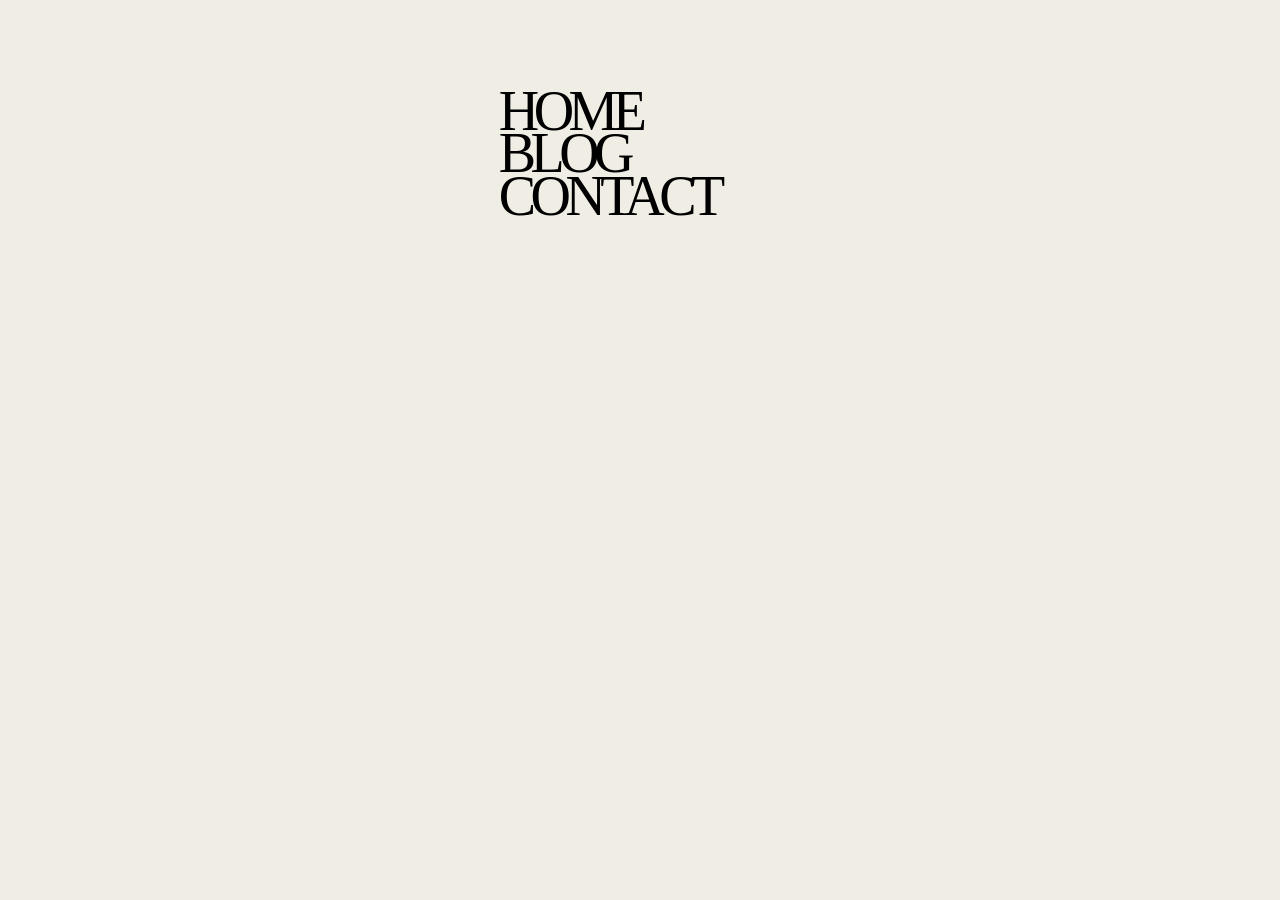
<file: GPT.html>
<!DOCTYPE html>
<html lang="en">
<head>
  <meta charset="UTF-8">
  <meta name="viewport" content="width=device-width, initial-scale=1.0">
  <title>LiminalLoop</title>
  <style>
    body {
      margin: 0;
      padding: 6em 1em 0;
      background: #f0ede4;
      color: black;
      -webkit-tap-highlight-color: transparent;
    }

    nav {
      display: flex;
      flex-direction: column;
      align-items: center;
      justify-content: center;
    }
    nav > ul {
      list-style: none;
      margin: 0;
      padding: 0;
    }
    
    nav > ul li {
      display: block;
      font-family: var(--font-serif);
      font-size: 3.5rem;
      line-height: 1;
      letter-spacing: -0.1em;
      text-transform: uppercase;
      margin: -0.24em 0;
      padding-right: 1.1em;
      overflow: hidden;
    }    
    nav > ul a {
      outline: 0;
      text-decoration: none;
      color: black;
      touch-action: manipulation;
      display: block;
    }
    
    nav > ul a > .holder {
      position: relative;
      transform-origin: 0 0;
    }
    nav > ul a > .holder,
    nav > ul a > .holder > svg {
      transition: transform 1s cubic-bezier(0.165, 0.875, 0.02, 1);
    }

    nav > ul a > .holder > svg {
      position: absolute;
      top: 20%;
      left: 0;
      height: 60%;
      transform: translateX(-120%);
    }    
    nav > ul a:hover > .holder {
      transform: translateX(1em);
    }
    nav > ul a:hover > .holder > svg {
      transform: translateX(-100%);
    }
  </style>
</head>
<body>
<nav><ul>
    <li>
      <a href="#home">
        <div class="holder">
          <svg viewBox="0 0 542 62"><path d="M510.2 61.1l-2.1-2.2 27.3-26.4H.7v-3h534.8L508.1 3.1l2.1-2.2L541.3 31l-31.1 30.1z"></path></svg>
          Home
        </div>
      </a>
    </li>
    <li>
      <a href="#blog">
        <div class="holder">
          <svg viewBox="0 0 542 62"><path d="M510.2 61.1l-2.1-2.2 27.3-26.4H.7v-3h534.8L508.1 3.1l2.1-2.2L541.3 31l-31.1 30.1z"/></svg>
          blog
        </div>
      </a>
    </li>
    <li>
      <a href="#contact">
        <div class="holder">
          <svg viewBox="0 0 542 62"><path d="M510.2 61.1l-2.1-2.2 27.3-26.4H.7v-3h534.8L508.1 3.1l2.1-2.2L541.3 31l-31.1 30.1z"/></svg>
          Contact
        </div>
      </a>
    </li>
</ul></nav>
</body>
</html>
</file>
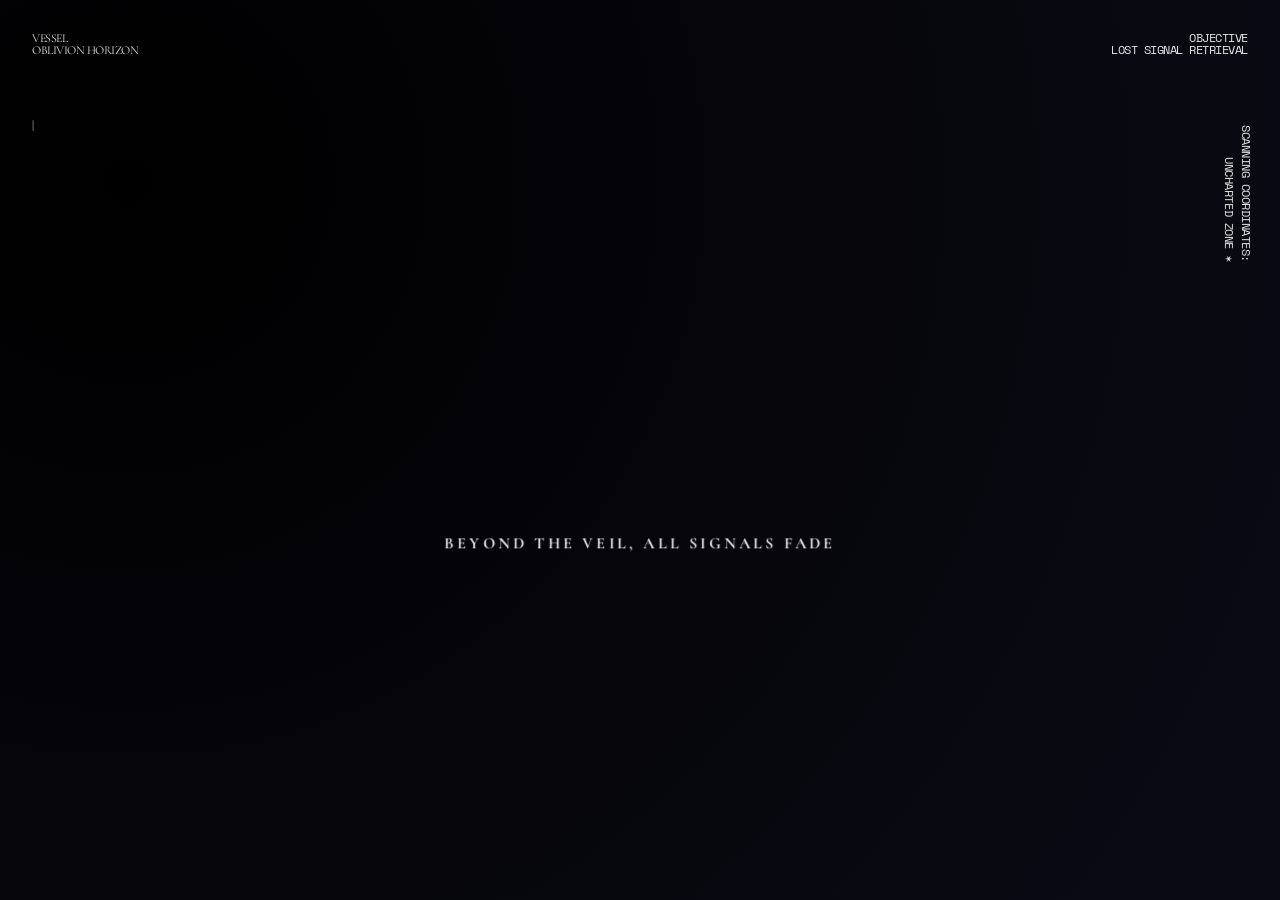
<file: i4️⃣0️⃣🪩ndex.html>
<!DOCTYPE html>
<html lang="en">
<head>
  <meta charset="UTF-8" />
  <meta name="viewport" content="width=device-width, initial-scale=1" />
  <meta http-equiv="X-UA-Compatible" content="IE=edge" />
  <title>4️⃣0️⃣4️⃣</title>
  <link href="https://fonts.googleapis.com/css2?family=Cormorant&family=Space+Mono&display=swap" rel="stylesheet">
  <style>
    *, *::before, *::after { box-sizing: border-box; }
    body {
      display: flex;
      justify-content: center;
      align-items: center;
      height: 100vh;
      margin: 0;
      padding: 0;
      font-family: "Cormorant", serif;
      background: radial-gradient(circle at 10% 20%, rgb(0, 0, 0) 0%, rgb(10, 10, 20) 90%);
      color: rgb(230, 230, 230);
      letter-spacing: -0.03em;
      text-transform: uppercase;
      position: relative;
      text-align: center;
    }
    canvas {
      position: absolute;
      top: 0;
      left: 0;
      width: 100vw;
      height: 100vh;
    }

    .layout {
      display: flex;
      flex-direction: column;
      justify-content: space-between;
      width: 100%;
      height: 100vh;
      position: relative;
      padding: 6rem 2rem;
      z-index: 100;
      pointer-events: none;
    }
    .layout__middle {
      display: flex;
      justify-content: space-between;
      align-items: center;
      width: 100%;
      font-size: 0.75rem;
      text-transform: uppercase;
    }
    .middle {
      text-align: right;
      transform: rotate3d(0, 0, 1, 90deg) translate3d(100%, 10px, 0);
      transform-origin: right;
      white-space: nowrap;
      font-family: "Space Mono", monospace;
    }

    section {
      position: absolute;
      font-size: 0.75rem;
      line-height: 1;
    }
    .top-left {
      top: 32px;
      left: 32px;
      text-align: left;
    }
    .top-right {
      top: 32px;
      right: 32px;
      text-align: right;
      font-family: "Space Mono", monospace;
    }
    
    .statement {
      display: flex;
      flex-direction: column;
      gap: 1rem;
      text-align: center;
      font-size: 3rem;
      font-weight: 200;
      z-index: 100;
      max-width: 440px;
      mix-blend-mode: screen;
      position: absolute;
      top: 50%;
      left: 50%;
      transform: translate(-50%, -50%);
    }
    .statement h2 {
      font-size: 1rem;
      letter-spacing: 0.2em;
      margin-top: 200px;
    }
  </style>
</head>
<body>
<div id="container"></div>
  <div class="layout">
    <div class="layout__middle">
      <p>|</p>
      <p class="middle">
        Scanning Coordinates:<br />
        Uncharted Zone ✶
      </p>
    </div>

    <section class="top-left">Vessel<br />Oblivion Horizon</section>
    <section class="top-right">Objective<br />Lost Signal Retrieval</section>

    <div class="statement">
      <h2>BEYOND THE VEIL, ALL SIGNALS FADE</h2>
    </div>
  </div>

  <script type="module">
    import * as THREE from "https://cdn.skypack.dev/three@0.136.0";
    import { OrbitControls } from "https://cdn.skypack.dev/three@0.136.0/examples/jsm/controls/OrbitControls.js";
    import { EffectComposer } from "https://cdn.skypack.dev/three@0.136.0/examples/jsm/postprocessing/EffectComposer.js";
    import { RenderPass } from "https://cdn.skypack.dev/three@0.136.0/examples/jsm/postprocessing/RenderPass.js";
    import { ShaderPass } from "https://cdn.skypack.dev/three@0.136.0/examples/jsm/postprocessing/ShaderPass.js";

    // Scene setup
    const scene = new THREE.Scene();
    const camera = new THREE.PerspectiveCamera(75, window.innerWidth / window.innerHeight, 0.1, 1000);
    const renderer = new THREE.WebGLRenderer({ antialias: true });
    renderer.setSize(window.innerWidth, window.innerHeight);
    document.body.appendChild(renderer.domElement);

    // Background shader uniforms
    const lightDir = new THREE.Vector3(Math.sqrt(0.05), Math.sqrt(0.2), Math.sqrt(0.2));

    const backgroundShader = {
      uniforms: { lightDirection: { value: lightDir } },
      vertexShader: `
        varying vec3 vWorldPosition;
        void main() {
          vec4 worldPosition = modelMatrix * vec4(position, 1.0);
          vWorldPosition = worldPosition.xyz;
          gl_Position = projectionMatrix * modelViewMatrix * vec4(position, 1.0);
        }
      `,
      fragmentShader: `
        uniform vec3 lightDirection;
        varying vec3 vWorldPosition;
        void main() {
          vec3 viewDirection = normalize(vWorldPosition - cameraPosition);
          float light = dot(viewDirection, lightDirection);
          vec3 color = vec3(max(light * 0.5 + 0.5, 0.0));
          gl_FragColor = vec4(color, 1.0);
        }
      `
    };

    // Background mesh
    const backgroundGeo = new THREE.SphereGeometry(500, 60, 40);
    backgroundGeo.scale(-1, 1, 1);
    const backgroundMat = new THREE.ShaderMaterial(backgroundShader);
    const backgroundMesh = new THREE.Mesh(backgroundGeo, backgroundMat);
    scene.add(backgroundMesh);

    // Ground mesh
    const groundGeo = new THREE.PlaneGeometry(20, 20, 200, 200);
    const groundMat = new THREE.MeshStandardMaterial({ color: 0x999999, roughness: 2.8 });
    const ground = new THREE.Mesh(groundGeo, groundMat);
    ground.rotation.x = -Math.PI / 2;
    scene.add(ground);

    // Modify ground vertices for organic shape
    const pos = ground.geometry.attributes.position;
    for (let i = 0; i < pos.count; i++) {
      const x = pos.getX(i);
      const z = pos.getZ(i);
      pos.setY(i, Math.sin(x * 0.5) * Math.cos(z * 0.5) * 0.5);
    }
    pos.needsUpdate = true;

    // Floating sphere
    const floatingSphere = new THREE.Mesh(
      new THREE.SphereGeometry(0.5, 32, 32),
      new THREE.MeshStandardMaterial({ color: 0xaaaaaa, roughness: 2.3 })
    );
    floatingSphere.position.set(0, 3, 0);
    scene.add(floatingSphere);

    // Submerged sphere
    const submergedSphere = new THREE.Mesh(
      new THREE.SphereGeometry(0.7, 32, 32),
      new THREE.MeshStandardMaterial({ color: 0xa0a0a0, roughness: 2.5 })
    );
    submergedSphere.position.set(0, 0.2, 0);
    scene.add(submergedSphere);

    // Lighting
    const ambientLight = new THREE.AmbientLight(0xffffff, 0.4);
    scene.add(ambientLight);

    const directionalLight = new THREE.DirectionalLight(0xffffff, 0.6);
    directionalLight.position.copy(lightDir);
    directionalLight.castShadow = true;
    directionalLight.shadow.mapSize.width = 1024;
    directionalLight.shadow.mapSize.height = 1024;
    directionalLight.shadow.camera.near = 1;
    directionalLight.shadow.camera.far = 20;
    directionalLight.shadow.radius = 10;
    scene.add(directionalLight);

    // Shadows
    renderer.shadowMap.enabled = true;
    renderer.shadowMap.type = THREE.PCFSoftShadowMap;
    ground.receiveShadow = true;
    floatingSphere.castShadow = true;
    submergedSphere.castShadow = true;

    // Camera
    camera.position.set(0, 5, 10);
    camera.lookAt(0, 0, 0);

    // Controls
    const controls = new OrbitControls(camera, renderer.domElement);

    // Postprocessing: film grain shader
    const composer = new EffectComposer(renderer);
    composer.addPass(new RenderPass(scene, camera));

    const filmGrainShader = {
      uniforms: {
        tDiffuse: { value: null },
        amount: { value: 0.15 },
        time: { value: 0 }
      },
      vertexShader: `
        varying vec2 vUv;
        void main() {
          vUv = uv;
          gl_Position = projectionMatrix * modelViewMatrix * vec4(position, 1.0);
        }
      `,
      fragmentShader: `
        uniform sampler2D tDiffuse;
        uniform float amount;
        uniform float time;
        varying vec2 vUv;
        float random(vec2 co) {
          return fract(sin(dot(co.xy ,vec2(12.9898,78.233))) * 43758.5453);
        }
        void main() {
          vec4 color = texture2D(tDiffuse, vUv);
          vec2 uvRandom = vUv;
          uvRandom.y *= random(vec2(uvRandom.y, time));
          color.rgb += random(uvRandom) * amount - (amount / 2.0);
          gl_FragColor = color;
        }
      `
    };

    const filmGrainPass = new ShaderPass(filmGrainShader);
    composer.addPass(filmGrainPass);

    function animate(time = 0) {
      requestAnimationFrame(animate);
      filmGrainPass.uniforms.time.value = time / 1000;
      composer.render();
    }

    animate();

    window.addEventListener("resize", () => {
      camera.aspect = window.innerWidth / window.innerHeight;
      camera.updateProjectionMatrix();
      renderer.setSize(window.innerWidth, window.innerHeight);
      composer.setSize(window.innerWidth, window.innerHeight);
    });
  </script>
</body>
</html>
</file>
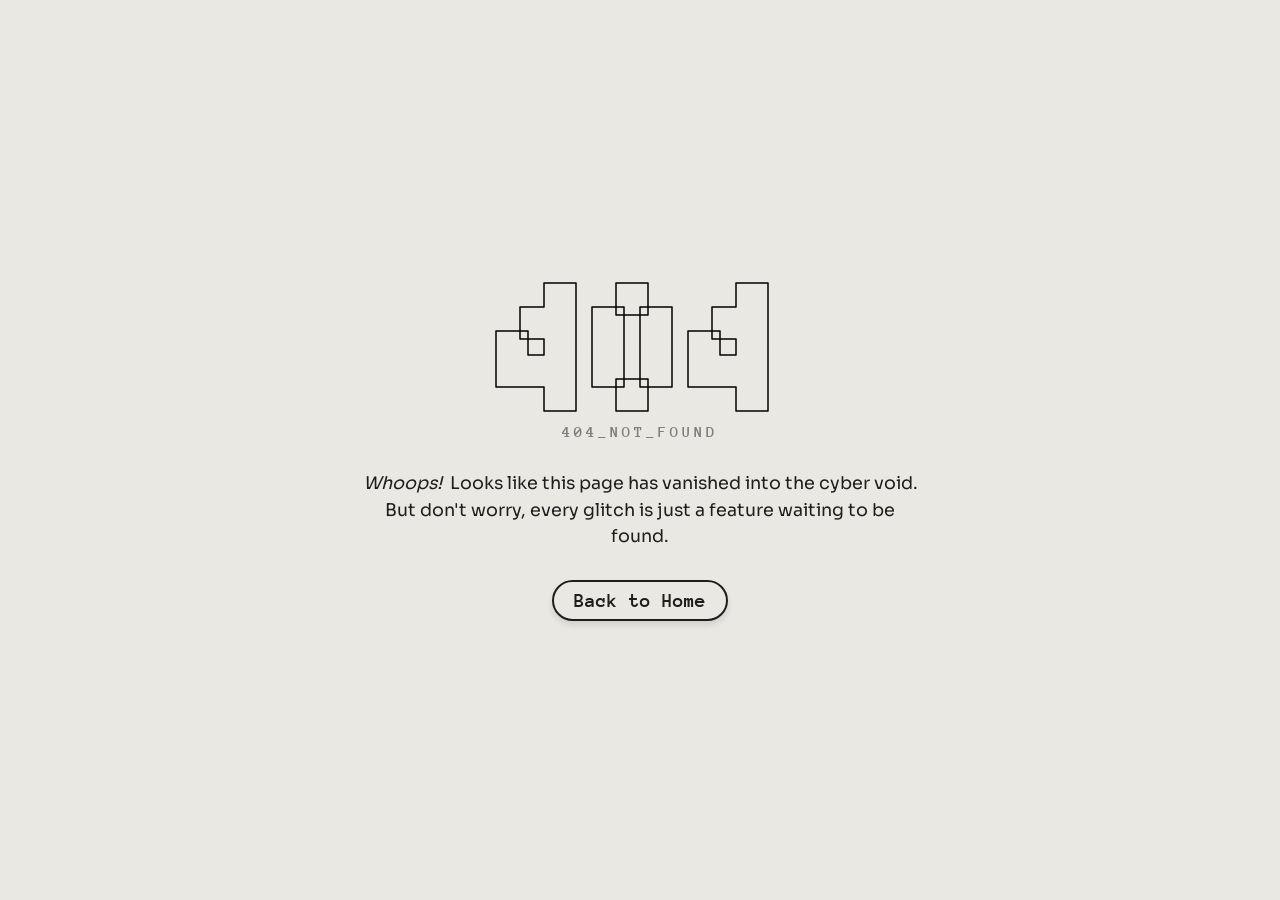
<file: in0️⃣🎛🎛dex.html>
<!DOCTYPE html>
<html lang="en">
<head>
  <meta charset="UTF-8">
  <meta name="viewport" content="width=device-width, initial-scale=1.0">
  <meta http-equiv="X-UA-Compatible" content="IE=edge">
  <title>Liminal🪩Loop</title>
  <link href="https://fonts.googleapis.com/css2?family=Anonymous+Pro&family=SUSE:wght@100..800&family=Tiny5&display=swap" rel="stylesheet">
  <link href="https://fonts.googleapis.com/css2?family=Sora&display=swap" rel="stylesheet">
  <style>
    * {  /* Global reset */
      margin: 0;
      padding: 0;
      box-sizing: border-box;
    }
    body {
      font-family: "Sora", sans-serif;   
      background: #eae8e2;
      color: #1E1E1E;
      text-align: center;
      display: flex;
      flex-direction: column;
      justify-content: center;
      align-items: center;
      height: 100vh;
      margin: 0;
      position: relative;
      overflow: hidden;
    }
    body::before {
      content: "";    
      position: fixed;   
      top: 50%;      
      left: 50%;    
      width: 100vw;  
      height: 100vh;      
      background: url('https://media0.giphy.com/media/7fqAy6Xz6IrG8/giphy.gif') no-repeat center center;       
      background-size: contain;
      transform: translate(-50%, -50%); 
      opacity: 0.3;     
      z-index: -1;
    }
    
    main {
      max-width: 600px;
      padding: 0 20px;
    }
    a {
      color: inherit;
      text-decoration: none;
    }
 
    h1 {
      font-size: 12rem;
      line-height: 0.75;
      font-family: "Tiny5", monospace;
      color: transparent;
      -webkit-text-stroke: 1px black;
      text-stroke: 1px black; /* Non-prefixed version for wider support */
      user-select: none;
      position: relative;
      animation: glitch 2s infinite;
    }
    @keyframes glitch {
      0% {transform: translate(0);}
      20% {transform: translate(-2px, -2px);}
      40% {transform: translate(2px, 2px);}
      60% {transform: translate(-2px, 2px);}
      80% {transform: translate(2px, -2px);}
      100% {transform: translate(0);}
    }
    h1::before,
    h1::after {
      content: attr(data-text);
      position: absolute;
      top: 0;
      left: 0;
      width: 100%;
      height: 100%;
      background: inherit;
      overflow: hidden;
      clip-path: inset(0 0 50% 0);
      animation: glitch-lines 2s infinite;
    }
    h1::after {
      clip-path: inset(50% 0 0 0);
      animation-delay: 1s;
    }
    @keyframes glitch-lines {
      0%, 100% {transform: translateX(0);}
      50% {transform: translateX(-10px);}
    }

    p {
      font-size: 1.1rem;
      line-height: 1.5;
      margin: 30px 0;
    }
    .data-corruption {
      font-size: 1rem;
      color: #7F7F7F;  
      letter-spacing: 3px;
      user-select: none;
      font-family: "Anonymous Pro", monospace;
      position: relative;
      animation: data-corruption 0.5s infinite;
     }
     @keyframes data-corruption {
       0%, 100% {clip-path: inset(0 0 0 0);}
       50% {clip-path: inset(0 0 0 50%);}
     }
    .btn {
      display: inline-block;   
      font-size: 1.25rem;
      -moz-osx-font-smoothing: grayscale;
      backface-visibility: hidden; 
      transform: translateZ(0);  
      transition: transform .25s ease-out;
      text-decoration: none;
      border-radius: 9999px;   
      border: 1px solid;
      border-width: .125rem;  
      padding: .5rem 1.25rem;
      cursor: pointer;
      box-shadow: 0 4px 6px rgba(0, 0, 0, 0.1);
      font-family: "Anonymous Pro", monospace;
      font-weight: bold;
      outline: none;
      -webkit-tap-highlight-color: transparent;
      user-select: none;
    }   
    .btn:hover, .btn:focus {    
      transform: scale(1.05);
    }
    .btn:active {   
      transform: scale(.9);    
    }
  </style>
</head>
<body>
<main>
  <h1 data-text="404">404</h1>
  <h3 class="data-corruption">404_NOT_FOUND</h3>
  <p><em>Whoops!</em>&nbsp; Looks like this page has vanished into the cyber void. But don't worry, every glitch is just a feature waiting to be found.</p>
  <a href="/" class="btn">Back to Home</a>
</main>
</body>
</html>
</file>
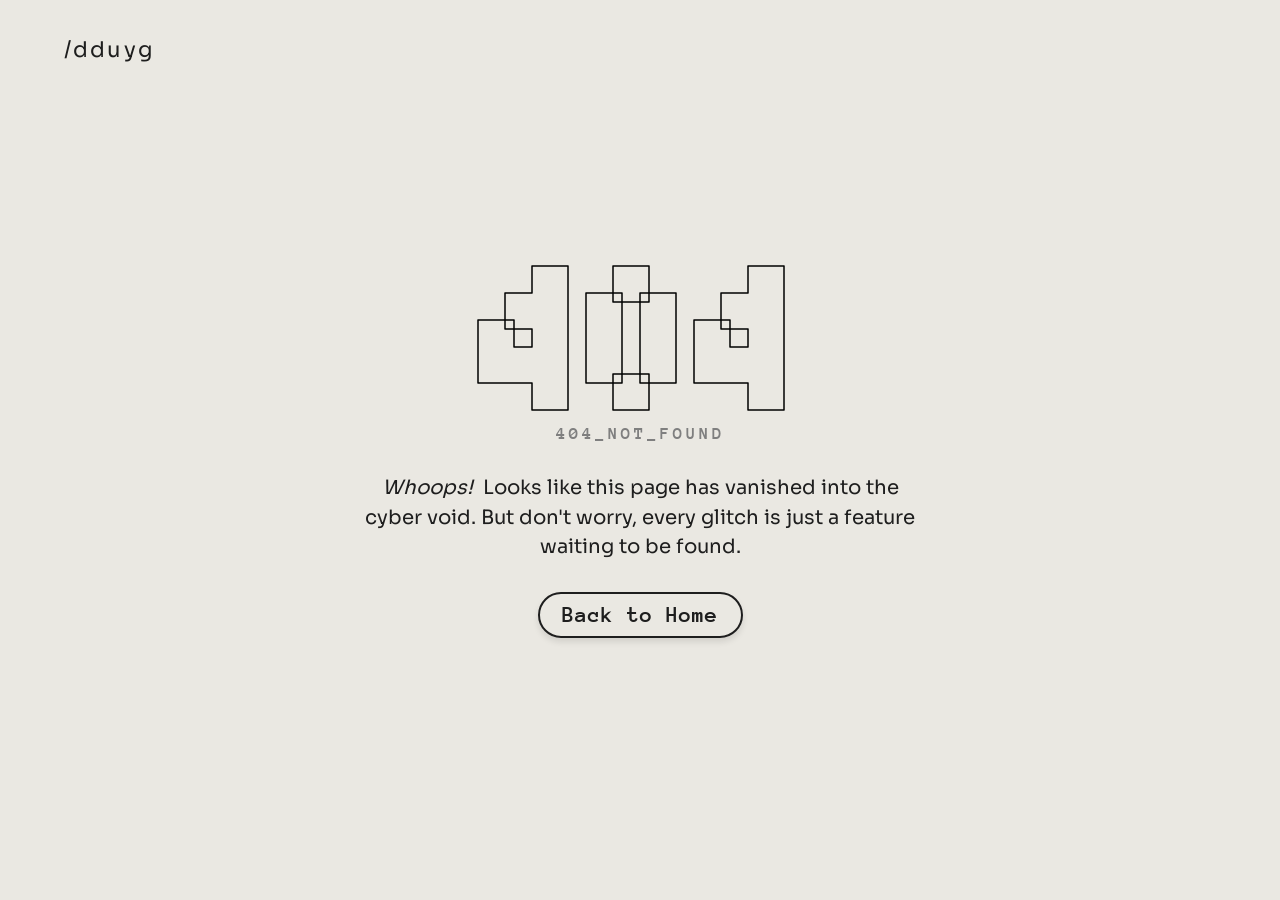
<file: ind4️⃣0️⃣4️⃣ex.html>
<!DOCTYPE html>
<html lang="en">
<head>
  <meta charset="UTF-8">
  <meta name="viewport" content="width=device-width, initial-scale=1.0">
  <meta http-equiv="X-UA-Compatible" content="IE=edge">
  <title>404 not found</title>
  <link href="https://fonts.googleapis.com/css2?family=Anonymous+Pro&family=SUSE:wght@100..800&family=Tiny5&display=swap" rel="stylesheet">
 
  <link href="https://fonts.googleapis.com/css2?family=Sora&display=swap" rel="stylesheet">
  <style>
    * {  /* Global reset */
      margin: 0;
      padding: 0;
      box-sizing: border-box;
    }
    html {
      font-size: 16px;
    }
    @media (min-width: 768px) {
      html {font-size: 18px;}
    }
    body {
      font-family: "Sora", sans-serif;   
      background: #eae8e2;
      color: #1E1E1E;
      text-align: center;
      display: flex;
      flex-direction: column;
      justify-content: center;
      align-items: center;
      height: 100vh;
      margin: 0;
      position: relative;
      overflow: hidden;
    }
    body::before {
      content: "";    
      position: fixed;   
      top: 50%;      
      left: 50%;    
      width: 100vw;  
      height: 100vh;      
      background: url('https://raw.githubusercontent.com/dduyg/LiminalLoop/refs/heads/main/06/BLOBs/blob-28.gif') no-repeat center center;       
      background-size: contain;
      transform: translate(-50%, -50%); 
      opacity: 0.3;     
      z-index: -1;
    }
    
    main {
      max-width: 600px;
      padding: 0 20px;
    }
    #dduyg { 
      position: absolute;
      top: 4%;
      left: 5%;
      letter-spacing: .1em;
      font-size: 1.2em;
      cursor: pointer;
    }
    a {
      color: inherit;
      text-decoration: none;
    }
 
    h1 {
      font-size: 12rem;
      line-height: 0.75;
      font-family: "Tiny5", monospace;
      color: transparent;
      -webkit-text-stroke: 1px black;
      text-stroke: 1px black; /* Non-prefixed version for wider support */
      user-select: none;
      position: relative;
      animation: glitch 2s infinite;
    }
    @keyframes glitch {
      0% {transform: translate(0);}
      20% {transform: translate(-2px, -2px);}
      40% {transform: translate(2px, 2px);}
      60% {transform: translate(-2px, 2px);}
      80% {transform: translate(2px, -2px);}
      100% {transform: translate(0);}
    }
    h1::before,
    h1::after {
      content: attr(data-text);
      position: absolute;
      top: 0;
      left: 0;
      width: 100%;
      height: 100%;
      background: inherit;
      overflow: hidden;
      clip-path: inset(0 0 50% 0);
      animation: glitch-lines 2s infinite;
    }
    h1::after {
      clip-path: inset(50% 0 0 0);
      animation-delay: 1s;
    }
    @keyframes glitch-lines {
      0%, 100% {transform: translateX(0);}
      50% {transform: translateX(-10px);}
    }

    p {
      font-size: 1.1rem;
      line-height: 1.5;
      margin: 30px 0;
    }
    .data-corruption {
      font-size: 1rem;
      color: #7F7F7F;  
      letter-spacing: 3px;
      user-select: none;
      font-family: "Anonymous Pro", monospace;
      position: relative;
      animation: data-corruption 0.5s infinite;
     }
     @keyframes data-corruption {
       0%, 100% {clip-path: inset(0 0 0 0);}
       50% {clip-path: inset(0 0 0 50%);}
     }
    .btn {
      display: inline-block;   
      font-size: 1.25rem;
      -moz-osx-font-smoothing: grayscale;
      backface-visibility: hidden; 
      transform: translateZ(0);  
      transition: transform .25s ease-out;
      text-decoration: none;
      border-radius: 9999px;   
      border: 1px solid;
      border-width: .125rem;  
      padding: .5rem 1.25rem;
      cursor: pointer;
      box-shadow: 0 4px 6px rgba(0, 0, 0, 0.1);
      font-family: "Anonymous Pro", monospace;
      font-weight: bold;
    }   
    .btn:hover, .btn:focus {    
      transform: scale(1.05);
    }
    .btn:active {   
      transform: scale(.9);    
    }
    #dduyg, .btn {
      outline: none;
      -webkit-tap-highlight-color: transparent;
      user-select: none;
    }
  </style>
</head>
<body>
<div id="dduyg"><a href="/">/dduyg</a></div>
<main>
  <h1 data-text="404">404</h1>
  <h3 class="data-corruption">404_NOT_FOUND</h3>
  <p><em>Whoops!</em>&nbsp; Looks like this page has vanished into the cyber void. But don't worry, every glitch is just a feature waiting to be found.</p>
  <a href="/" class="btn">Back to Home</a>
</main>
</body>
</html>
</file>
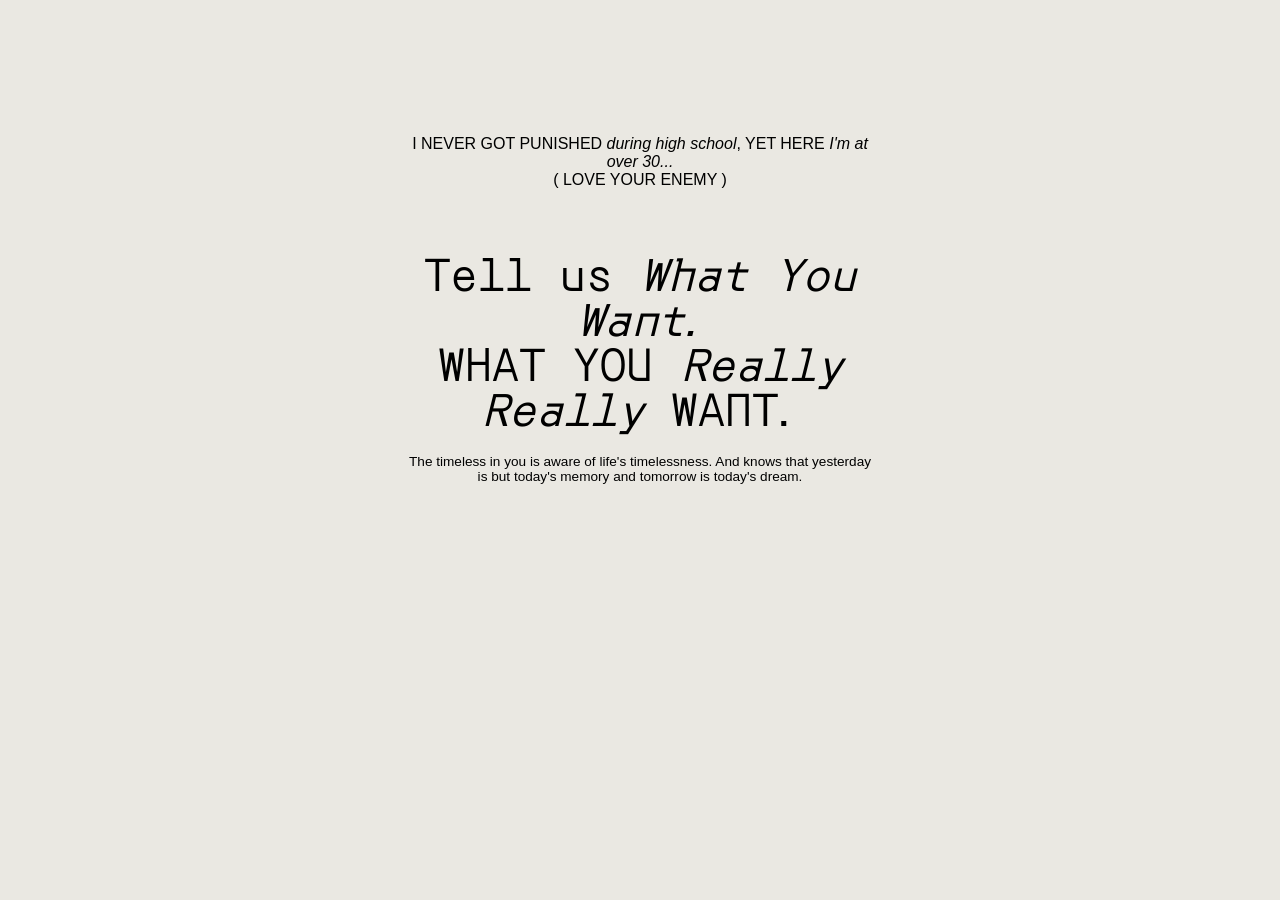
<file: ind66ex.html>
<!DOCTYPE html>  
<html lang="en">  
<head>  
    <meta charset="UTF-8">  
    <meta name="viewport" content="width=device-width, initial-scale=1.0">  
    <title>Liminal🕶Loop</title>
    <link href="https://fonts.googleapis.com/css2?family=Orbit&display=swap" rel="stylesheet">
    <style>
        @font-face {
            font-family: 'Rebond Grotesque';
            src: url('https://raw.githubusercontent.com/dduyg/LiminalLoop/main/fonts/RebondGrotesque-Regular.woff2') format('woff2'),
                 url('https://raw.githubusercontent.com/dduyg/LiminalLoop/main/fonts/RebondGrotesque-Regular.woff') format('woff');
            font-weight: 400;
            font-style: normal;
        }
        @font-face {
            font-family: 'Rebond Grotesque';
            src: url('https://raw.githubusercontent.com/dduyg/LiminalLoop/main/fonts/RebondGrotesque-RegularItalic.woff2') format('woff2'),
                 url('https://raw.githubusercontent.com/dduyg/LiminalLoop/main/fonts/RebondGrotesque-RegularItalic.woff') format('woff');
            font-weight: 400; 
            font-style: italic;
        }
        @font-face { 
            font-family: 'Rebond Grotesque';
            src: url('https://raw.githubusercontent.com/dduyg/LiminalLoop/main/fonts/RebondGrotesque-Medium.woff2') format('woff2'),
                 url('https://raw.githubusercontent.com/dduyg/LiminalLoop/main/fonts/RebondGrotesque-Medium.woff') format('woff');
            font-weight: 500;
            font-style: normal;
        }
        @font-face {
            font-family: 'Rebond Grotesque';
            src: url('https://raw.githubusercontent.com/dduyg/LiminalLoop/main/fonts/RebondGrotesque-MediumItalic.woff2') format('woff2'),
                 url('https://raw.githubusercontent.com/dduyg/LiminalLoop/main/fonts/RebondGrotesque-MediumItalic.woff') format('woff');
            font-weight: 500;
            font-style: italic;
        }
        * {  
            margin: 0;  
            padding: 0;  
            box-sizing: border-box;  
            outline: none;  
            -webkit-tap-highlight-color: transparent;  
        }
        body {
            font-family: 'Rebond Grotesque', sans-serif;
            margin: 0;  
            padding-bottom: 25px;  
            background-color: #eae8e2; /* #e6e6e6; */
            color: #000;  
        }
        section {  
            display: flex;  
            justify-content: center;  
            align-items: center;  
            padding: 80px 0 30px;  
            position: relative;  
        }  
        section .content {  
            position: relative;  
            width: 100%;  
            max-width: 600px; 
            display: flex;  
            flex-direction: column;  
            justify-content: center;  
            align-items: center;  
            text-align: center;  
            padding: 30px 5%;  
        }  
        section .content::after {  
            content: "";  
            position: absolute;  
            top: 0;  
            left: 0;  
            width: 100%;  
            height: 100%;  
            background: url('https://raw.githubusercontent.com/dduyg/LiminalLoop/refs/heads/main/06/BLOBs/blob-14.gif') no-repeat center center; 
            opacity: 0.3; 
            z-index: -1;  
        }  
        .content h4 {  
            font-size: 16px;  
            font-weight: normal;  
            padding: 25px 0 30px;  
        }  
        .content h2 {
            font-family: "Orbit", serif;
            font-size: 45px;  
            font-weight: 550;  
            line-height: 1;  
            padding: 30px 0 10px; 
        }
        .content p {  
            font-size: 0.85rem;  
            padding: 15px 0 70px; 
        }
    </style>  
</head>  
<body>  
    <section>  
        <div class="content">
            <h4>I NEVER GOT PUNISHED <em>during high school</em>, YET HERE <em>I'm at over 30...</em><br>( LOVE YOUR ENEMY )</h4>  
            <h2>Tell us <em>What You Want.</em> <br>WHAT YOU <em>Really Really </em>WANT.</h2>  
            <p>The timeless in you is aware of life's timelessness. And knows that yesterday is but today's memory and tomorrow is today's dream.</p>  
        </div>  
    </section>
</body>  
</html>
</file>
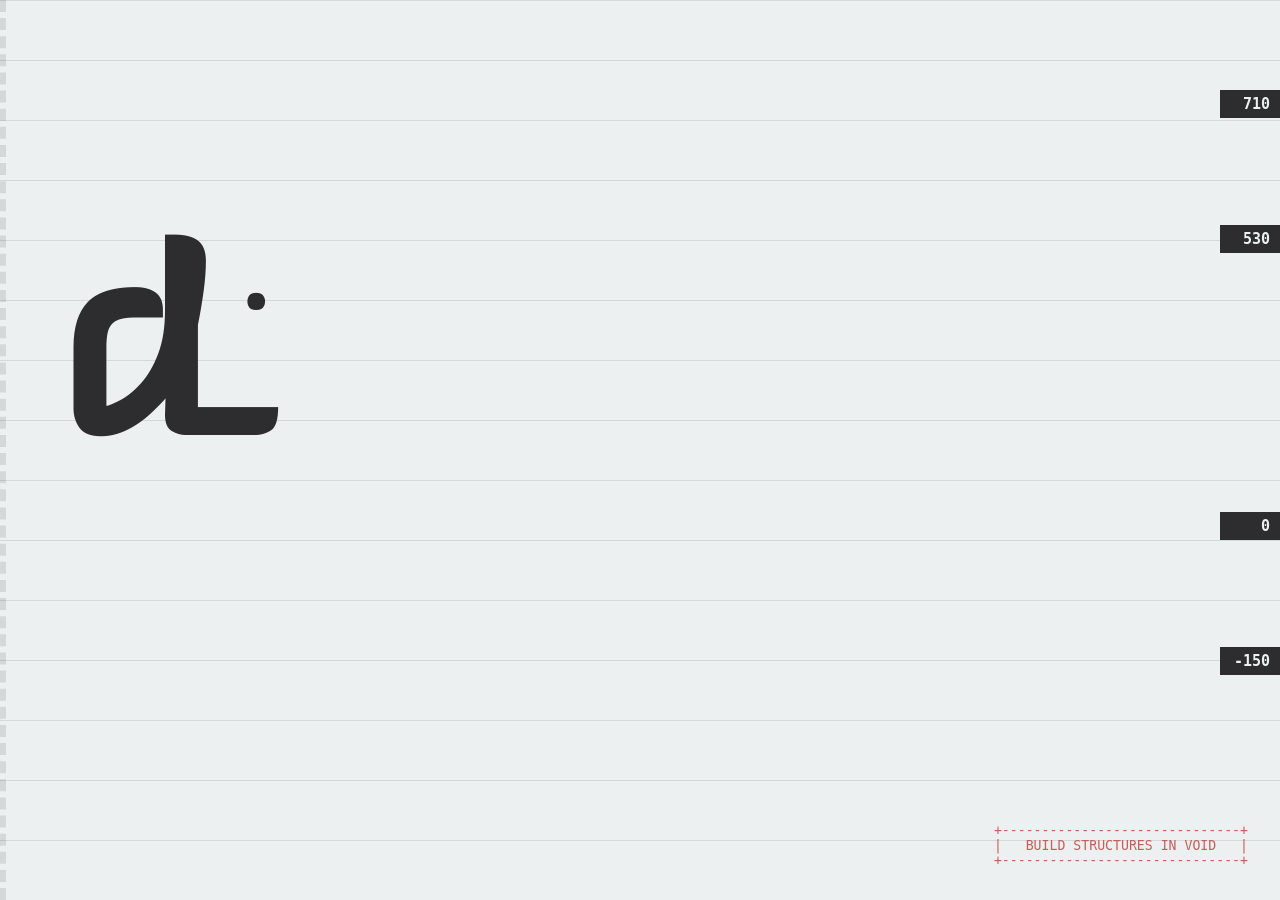
<file: inde🗻x.html>
<!DOCTYPE html>
<html lang="en">
<head>
  <meta charset="UTF-8" />
  <meta name="viewport" content="width=device-width, initial-scale=1.0"/>
  <title>Liminal🗻Loop</title>
  <link href="https://fonts.googleapis.com/css2?family=Warnes&display=swap" rel="stylesheet">
  <style>
    body {
      margin: 0;
      font-family: "Warnes", sans-serif;
      background: #ECF0F1;
      color: #2D2D2F;
      height: 100vh;
      overflow: hidden;
    }
    .grid {
      display: grid;
      grid-template-rows: repeat(10, 60px);
      position: relative;
      padding-left: 50px;
      border-left: 6px dashed rgba(0, 0, 0, 0.1);
      height: 100vh;
      background-image: linear-gradient(to bottom, rgba(0, 0, 0, 0.1) 1px, transparent 1px);
      background-size: 100% 60px;
    }

    .content {
      position: absolute;
      left: 20px;
      top: 25%;
    }
    .char {
      font-size: 250px;
      font-weight: bold;
      line-height: 1;
    }

    .label {
      position: absolute;
      right: 0;
      font-size: 15px;
      font-family: monospace;
      color: #ECF0F1;
      background: #2D2D2F;
      padding: 5px 10px 5px 0;
      width: 50px;
      font-weight: bold;
      text-align: right;
    }
    .label-710 { top: 10vh; }
    .label-530 { top: 25vh; }
    .label-baseline { bottom: 40vh; }
    .label-neg150 { bottom: 25vh; }

    footer { 
      position: absolute; 
      bottom: 2rem; 
      right: 2rem; 
      z-index: 10;
      font-size: 0.825rem;
      color: #C75E5B;
      font-family: monospace; 
      white-space: pre;
    }
  </style>
</head>
<body>
  <div class="grid">
    <div class="labels">
      <div class="label label-710">710</div>
      <div class="label label-530">530</div>
      <div class="label label-baseline">0</div>
      <div class="label label-neg150">-150</div>
    </div>
    <div class="content">
      <span class="char">d</span>
      <span class="char" style="font-size: 100px; vertical-align: top;">.</span>
    </div>
  </div>

<footer>
+------------------------------+
|   BUILD STRUCTURES IN VOID   |
+------------------------------+
</footer>
</body>
</html>
</file>
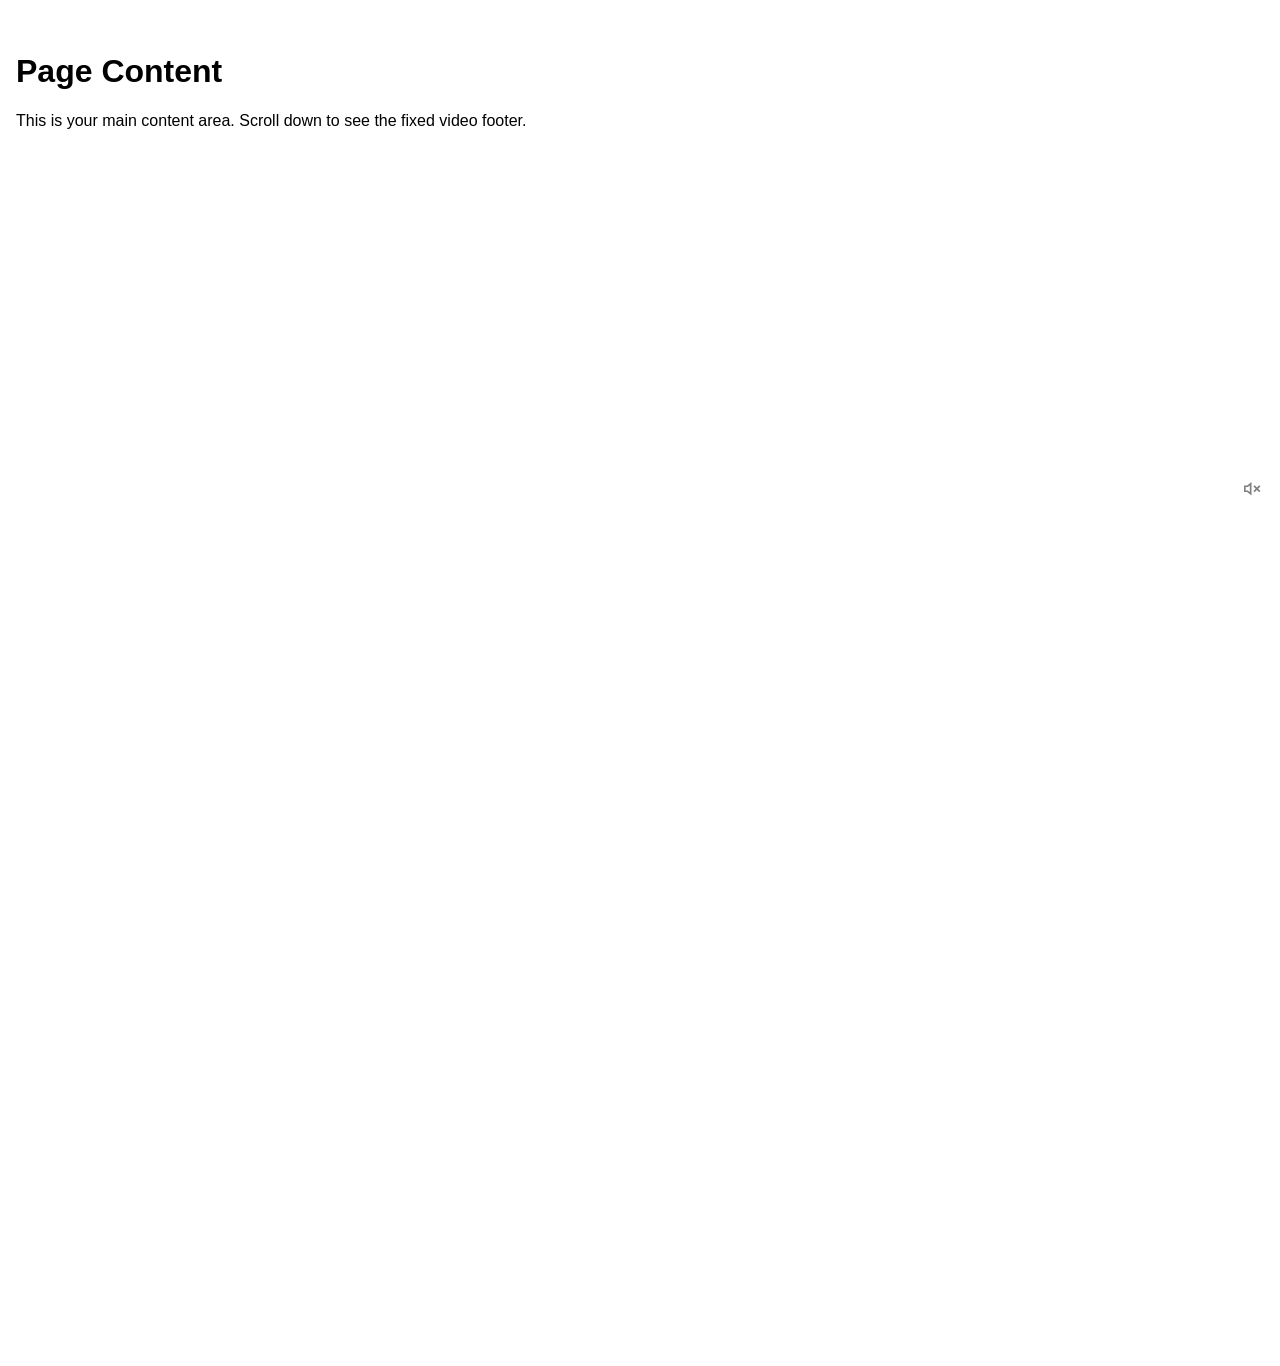
<file: ind🚂🚂ex.html>
<!DOCTYPE html>
<html lang="en">
<head>
  <meta charset="UTF-8" />
  <meta name="viewport" content="width=device-width, initial-scale=1.0" />
  <title>Liminal🚂Loop</title>
  <style>
    body {
      margin: 0;
      font-family: sans-serif;
    }
    .content {
      min-height: 100vh;
      padding: 2rem 1rem calc(100vw / 2.95); /* Reserve bottom space equal to video height */
    }

    .video-footer {
      position: fixed;
      bottom: 0;
      left: 0;
      width: 100vw;
      height: calc(100vw / 2.95); /* Maintain 796:270 aspect ratio */
      z-index: 999;
      overflow: hidden;
    }
    .video-footer video {
      width: 100%;
      height: 100%;
      object-fit: cover;
    }

    .sound-toggle {
      position: absolute;
      top: 10px;
      right: 10px;
      width: 32px;
      height: 32px;
      background: none;
      border: none;
      cursor: pointer;
      z-index: 1000;
    }
    .sound-toggle svg {
      width: 100%;
      height: 100%;
      fill: rgba(0, 0, 0, 0.5);
    }
  </style>
</head>
<body>
  <div class="content">
    <h1>Page Content</h1>
    <p>This is your main content area. Scroll down to see the fixed video footer.</p>
  </div>

  <!-- Fixed Video Footer -->
  <div class="video-footer">
    <video id="footerVideo" autoplay loop playsinline muted>
      <source src="https://raw.githubusercontent.com/dduyg/LiminalLoop/main/06/kemalizm.mp4" type="video/mp4">
      Your browser does not support the video tag.
    </video>
    <button class="sound-toggle" id="soundToggleBtn" onclick="toggleSound()">
      <!-- Mute Icon by default -->
      <svg viewBox="0 0 512 512" xmlns="http://www.w3.org/2000/svg">
        <path d="M360.71,171.94l59.58,59.58-30.17,30.17-59.58-59.58-59.58,59.58-30.17-30.17,59.58-59.58-59.58-59.58,30.17-30.17,59.58,59.58,59.58-59.58,30.17,30.17ZM191.75,0,80.9,87.23H0V257.9H81.02l110.73,85.46V0Zm-149.08,129.9H95.69l53.4-42.02V256.52l-53.52-41.29H42.67V129.9Z"/>
      </svg>
    </button>
  </div>

  <script>
    const video = document.getElementById('footerVideo');
    const toggleBtn = document.getElementById('soundToggleBtn');

    const soundOnIcon = `
      <svg viewBox="0 0 512 512" xmlns="http://www.w3.org/2000/svg">
        <path d="M361.3,341.61l-33.29-26.63c74.19-81.08,74.19-205.02,0-286.09l33.29-26.63c86.61,96.71,86.61,242.63,0,339.35ZM276.91,69.77l-33.32,26.66c39.8,42.57,39.79,108.45,0,151.01l33.32,26.66c52.2-58.22,52.2-146.11,0-204.33ZM191.75,0,80.9,87.23H0V257.9H81.02l110.73,85.46V0Zm-149.08,129.9H95.69l53.4-42.02V256.52l-53.52-41.29H42.67V129.9Z"/>
      </svg>
    `;

    const soundOffIcon = `
      <svg viewBox="0 0 512 512" xmlns="http://www.w3.org/2000/svg">
        <path d="M360.71,171.94l59.58,59.58-30.17,30.17-59.58-59.58-59.58,59.58-30.17-30.17,59.58-59.58-59.58-59.58,30.17-30.17,59.58,59.58,59.58-59.58,30.17,30.17ZM191.75,0,80.9,87.23H0V257.9H81.02l110.73,85.46V0Zm-149.08,129.9H95.69l53.4-42.02V256.52l-53.52-41.29H42.67V129.9Z"/>
      </svg>
    `;

    function toggleSound() {
      video.muted = !video.muted;
      video.play();
      toggleBtn.innerHTML = video.muted ? soundOffIcon : soundOnIcon;
    }
  </script>
</body>
</html>
</file>
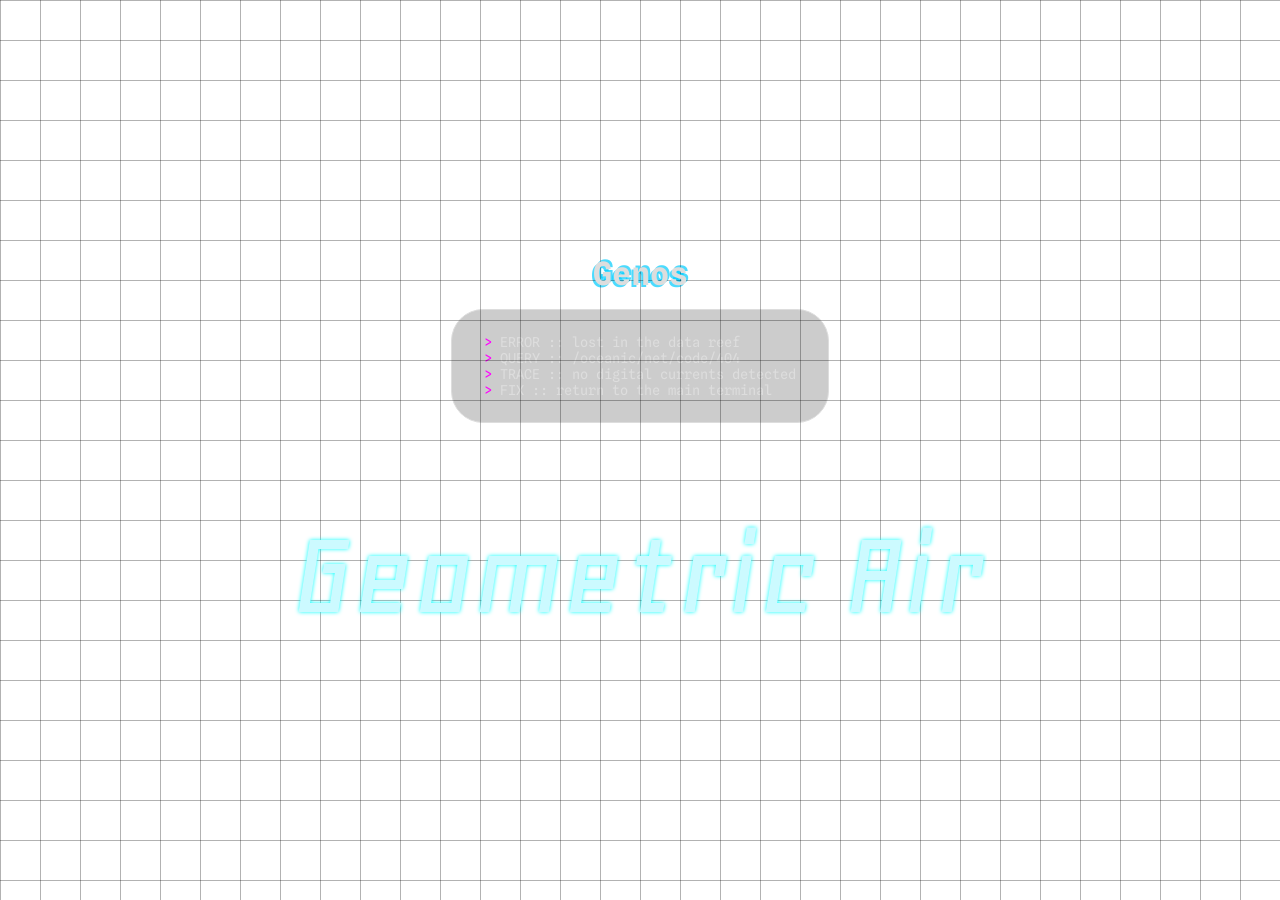
<file: in✈️✊🏼dex.html>
<!DOCTYPE html>
<html lang="en">
<head>
<meta charset="UTF-8" />
<meta name="viewport" content="width=device-width, initial-scale=1" />
<title>Liminal🪩Loop</title>
<link href="https://fonts.googleapis.com/css2?family=Limelight&display=swap" rel="stylesheet">
<link href="https://fonts.googleapis.com/css2?family=Geo&display=swap" rel="stylesheet">
<link href="https://fonts.googleapis.com/css2?family=Spline+Sans+Mono:ital,wght@0,300..700;1,300..700&display=swap" rel="stylesheet">
<style>
  * { margin: 0; padding: 0; box-sizing: border-box; }
  body, html {
    height: 100%;
    font-family: "Spline Sans Mono", monospace;
    color: #ddd;
    display: flex;
    justify-content: center;
    align-items: center;
    flex-direction: column;
    background: url('https://raw.githubusercontent.com/dduyg/LiminalLoop/main/06/GeometricAir.jpg') no-repeat center center fixed;
    background-size: cover;
    overflow: hidden;
  }
  body::before {
    content: "";
    position: fixed;
    top: 0; left: 0;
    width: 100vw;
    height: 100vh;
    background: linear-gradient(to right, rgba(0, 0, 0, 0.3) 1px, transparent 1px), linear-gradient(to bottom, rgba(0, 0, 0, 0.3) 1px, transparent 1px);
    background-size: 40px 40px;
    z-index: 0;
    animation: gridMove 10s linear infinite;
  }
  @keyframes gridMove {
    0% { background-position: 0 0, 0 0; }
    100% { background-position: 40px 40px, 40px 40px; }
  }
 
  h1 {
   font-size: 3rem:
   font-family: "Limelight", sans-serif;
   position: relative;
   animation: distortion-wiggle 1.5s infinite;
  }
  h1::before, h1::after {
   content: attr(data-text);
   position: absolute;
   top: 0;
   left: 0;
   width: 100%;
   overflow: hidden;
   z-index: -1;
   opacity: 0.7;
  }
  h1::before {
   color: #01cdfe;
   transform: translate(-2px, 2px);
   animation: slice-top 1s infinite linear alternate-reverse;
  }
  h1::after {
   color: #01cdfe;
   transform: translate(2px, -2px);
   animation: slice-bottom 0.8s infinite linear alternate-reverse;
  }
  @keyframes distortion-wiggle {
   0%   { transform: none; }
   20%  { transform: skew(-5deg); }
   40%  { transform: skew(5deg); }
   60%  { transform: translateX(5px); }
   80%  { transform: translateX(-5px); }
   100% { transform: none; }
  }
  @keyframes slice-top {
   0%   { clip-path: inset(0 0 90% 0); }
   50%  { clip-path: inset(40% 0 40% 0); }
   100% { clip-path: inset(90% 0 0 0); }
  }
  @keyframes slice-bottom {
   0%   { clip-path: inset(90% 0 0 0); }
   50%  { clip-path: inset(30% 0 60% 0); }
   100% { clip-path: inset(0 0 90% 0); }
  }

  .code-box {  
   background: rgba(0, 0, 0, 0.2);
   padding: 1.5rem 2rem;
   border-radius: 2rem;
   border: 1px solid;
   margin-top: 1rem;
   font-size: 0.85rem;
   text-align: left;
   max-width: 90%;
  }
  .code-box p::before { 
   content: "> ";
   color: #ff00ff; 
  }
 
  .title {
   margin-top: 80px;
   font-family: "Geo", monospace;
   position: relative;     
   font-size: 10vw;
   color: #ccfaff;
   text-shadow: 0 0 4px #00ffff;
  }
  .title::before, .title::after {
   content: attr(data-text);
   position: absolute;
   left: 0;
   top: 0;
   width: 100%;
   overflow: hidden;
   clip: rect(0, 900px, 0, 0);
  }
 .title::before { left: 2px; animation: slice-shift-top 2s infinite linear alternate-reverse; }
 .title::after { left: -2px; animation: slice-shift-bottom 3s infinite linear alternate-reverse; }
 @keyframes slice-shift-top {
  0%   { clip: rect(0, 900px, 0, 0); }
  20%  { clip: rect(0, 900px, 40px, 0); transform: translate(-2px, -2px); }
  40%  { clip: rect(10px, 900px, 50px, 0); transform: translate(2px, 2px); }
  60%  { clip: rect(0, 900px, 0, 0); transform: none; }
  100% { clip: rect(0, 900px, 0, 0); transform: none; }
 }
 @keyframes slice-shift-bottom {
  0%   { clip: rect(0, 900px, 0, 0); }
  25%  { clip: rect(40px, 900px, 80px, 0); transform: translate(2px, 2px); }
  50%  { clip: rect(60px, 900px, 90px, 0); transform: translate(-2px, -2px); }
  75%  { clip: rect(0, 900px, 0, 0); transform: none; }
  100% { clip: rect(0, 900px, 0, 0); transform: none; }
 }
  </style>
</head>
<body>
  <h1 data-text="Genos">Genos</h1>
  <div class="code-box">   
    <p>ERROR :: lost in the data reef</p>
    <p>QUERY :: /oceanic/net/code/404</p>
    <p>TRACE :: no digital currents detected</p>
    <p>FIX   :: return to the main terminal</p> 
  </div>
  <div class="title" data-text="Geometric Air">Geometric Air</div>
</body>
</html>
</file>
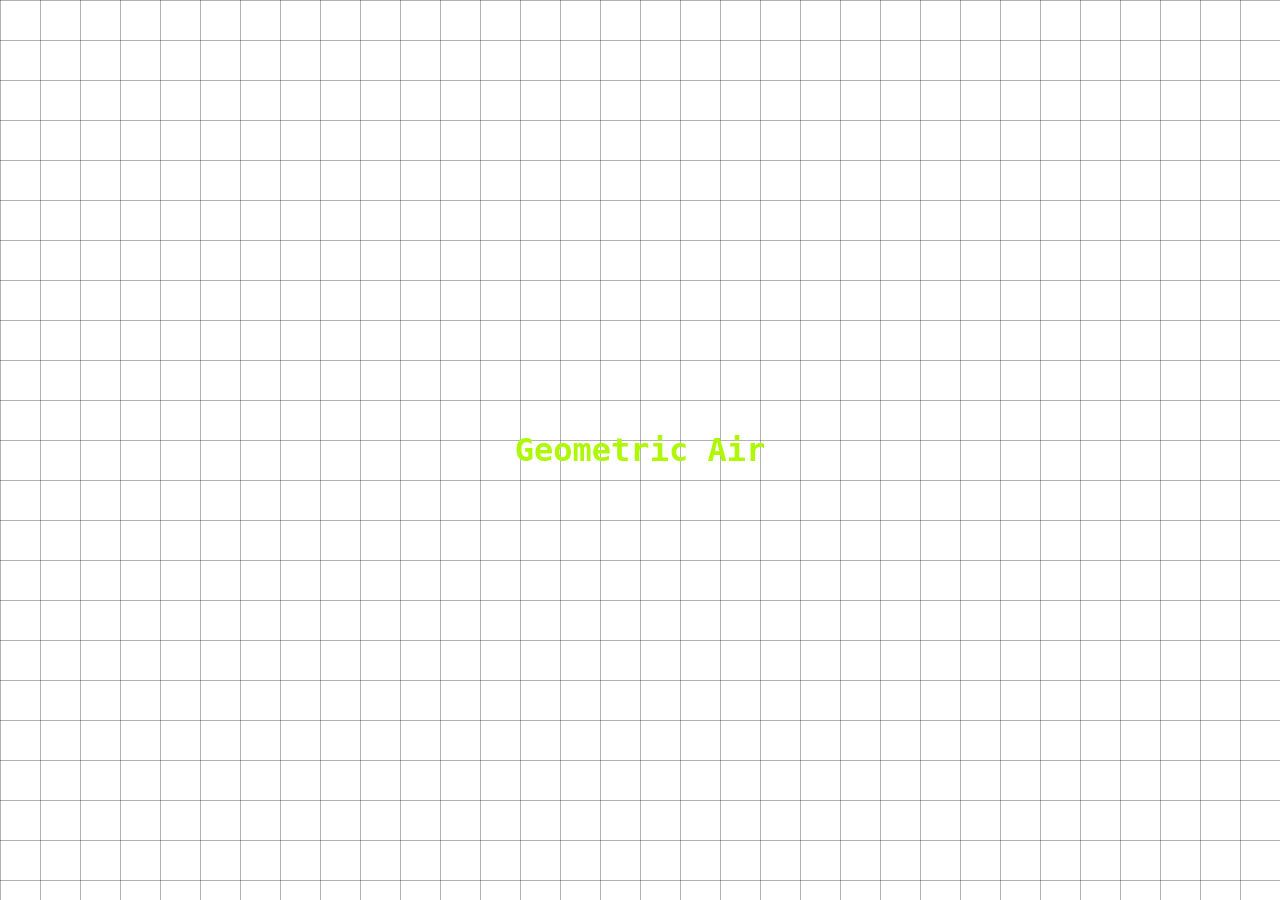
<file: in🌐🪩dex.html>
<!DOCTYPE html>
<html lang="en">
<head>
<meta charset="UTF-8" />
<meta name="viewport" content="width=device-width, initial-scale=1" />
<title>LiminalLoop</title>
<style>
  * { margin: 0; padding: 0; box-sizing: border-box; }
  body, html {
    height: 100%;
    font-family: 'Orbitron', monospace;
    color: #ADF802;
    display: flex;
    justify-content: center;
    align-items: center;
    flex-direction: column;
    background: url('https://raw.githubusercontent.com/dduyg/LiminalLoop/main/06/GeometricAir.jpg') no-repeat center center fixed;
    background-size: cover;
    overflow: hidden;
  }
  body::before {
    content: "";
    position: fixed;
    top: 0; left: 0;
    width: 100vw;
    height: 100vh;
    background: linear-gradient(to right, rgba(0, 0, 0, 0.3) 1px, transparent 1px), linear-gradient(to bottom, rgba(0, 0, 0, 0.3) 1px, transparent 1px);
    background-size: 40px 40px;
    z-index: 0;
    animation: gridMove 10s linear infinite;
  }
  @keyframes gridMove {
    0% { background-position: 0 0, 0 0; }
    100% { background-position: 40px 40px, 40px 40px; }
  }

  h1 { position: relative; }
  h1::before, h1::after {
    content: "Geometric Air";
    position: absolute;
    left: 0;
    top: 0;
    width: 100%;
    overflow: hidden;
    clip: rect(0, 900px, 0, 0);
  }
  h1::before { left: 2px; animation: glitchTop 2s infinite linear alternate-reverse; }
  h1::after { left: -2px; animation: glitchBottom 3s infinite linear alternate-reverse; }
  @keyframes glitchTop {
    0% { clip: rect(0, 900px, 0, 0); }
    20% { clip: rect(0, 900px, 40px, 0); transform: translate(-2px, -2px); }
    40% { clip: rect(10px, 900px, 50px, 0); transform: translate(2px, 2px); }
    60% { clip: rect(0, 900px, 0, 0); transform: translate(0); }
    100% { clip: rect(0, 900px, 0, 0); transform: translate(0); }
  }
  @keyframes glitchBottom {
    0% { clip: rect(0, 900px, 0, 0); }
    25% { clip: rect(40px, 900px, 80px, 0); transform: translate(2px, 2px); }
    50% { clip: rect(60px, 900px, 90px, 0); transform: translate(-2px, -2px); }
    75% { clip: rect(0, 900px, 0, 0); transform: translate(0); }
    100% { clip: rect(0, 900px, 0, 0); transform: translate(0); }
  }
</style>
</head>
<body>
    <h1>Geometric Air</h1>
</body>
</html>
</file>
